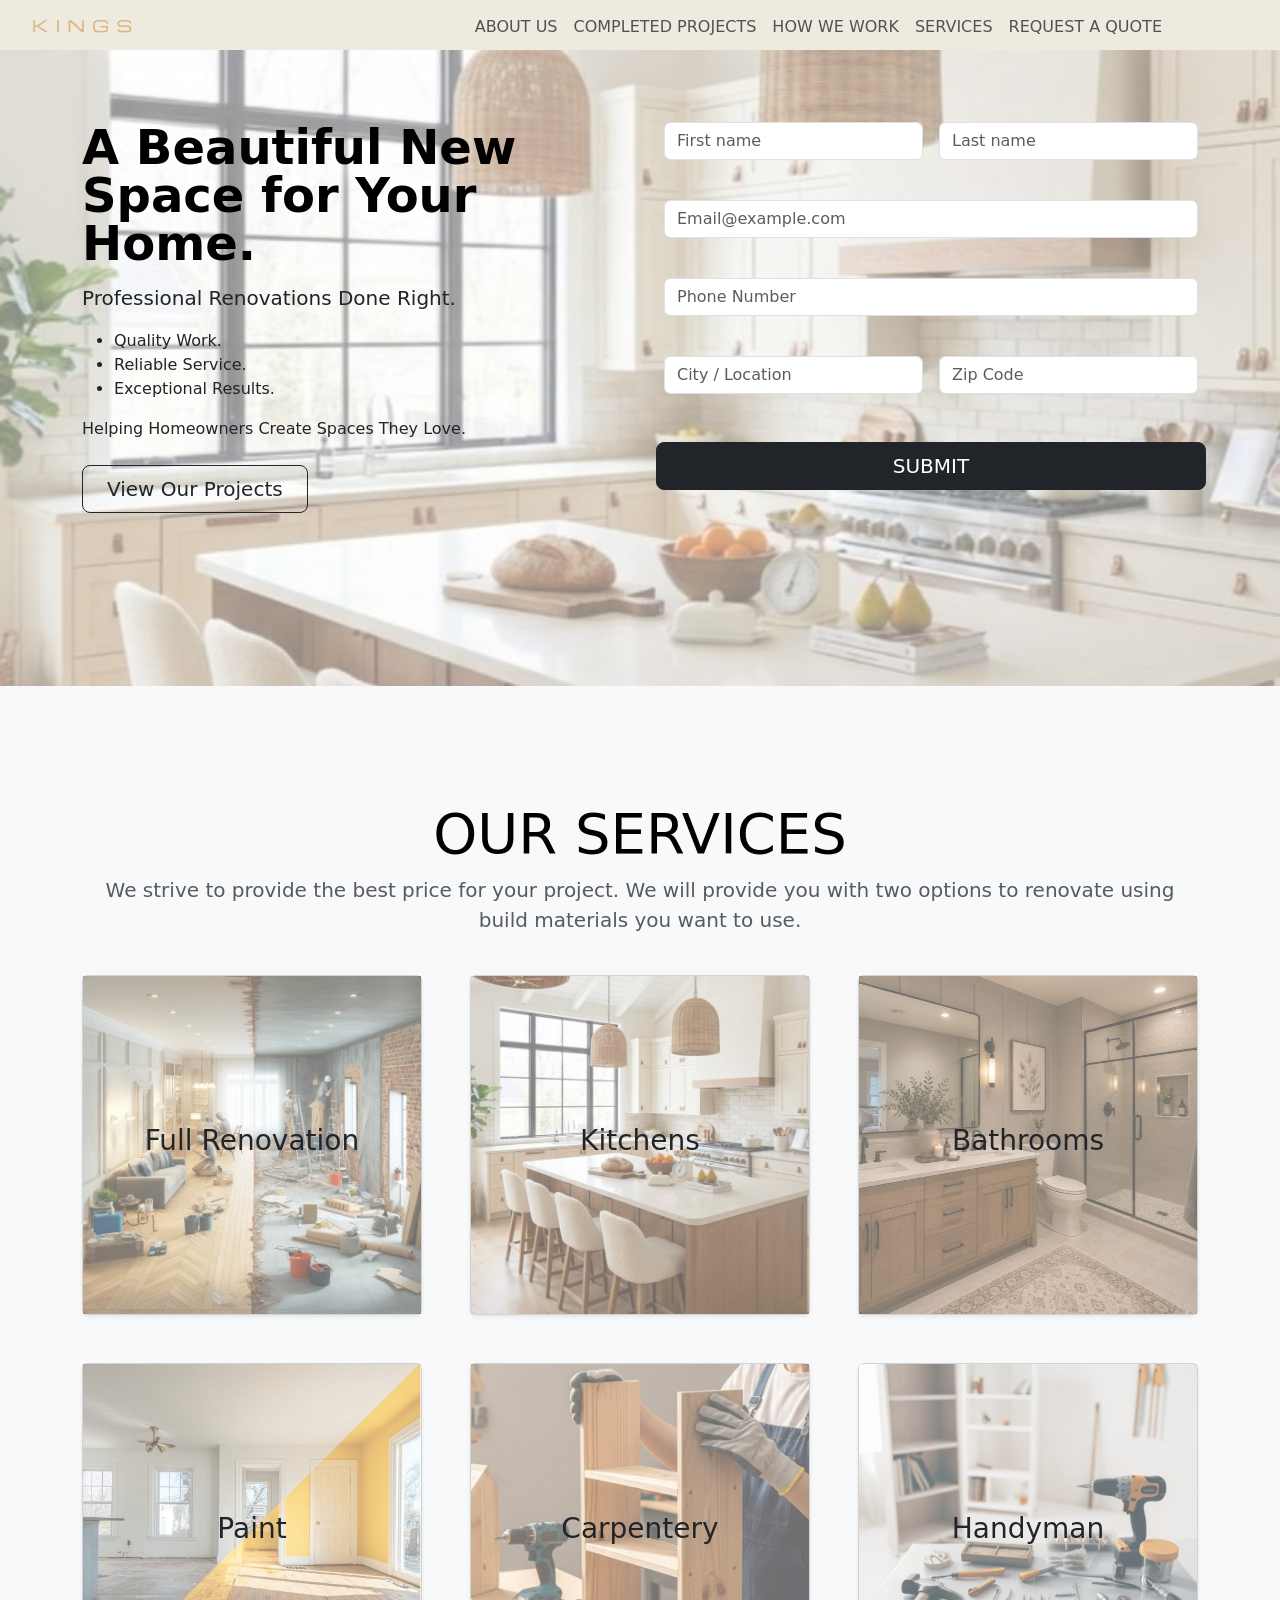
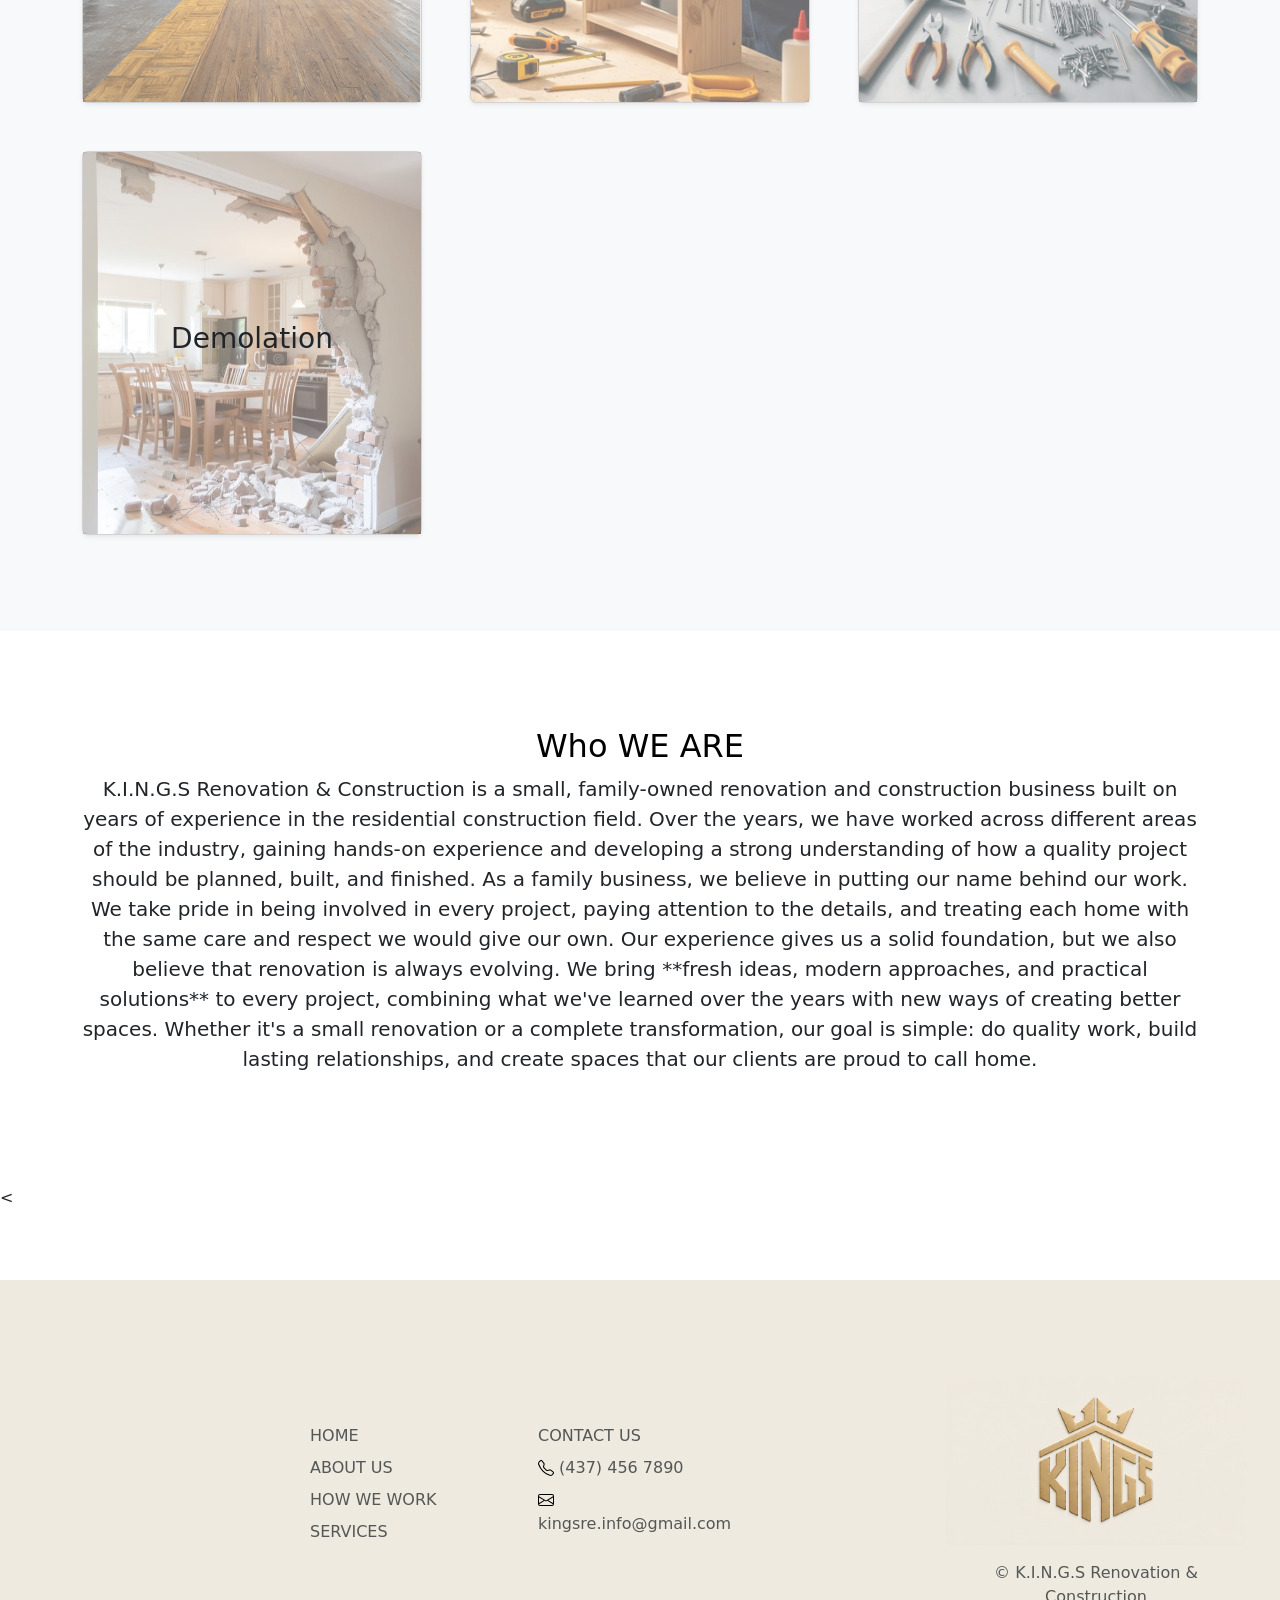
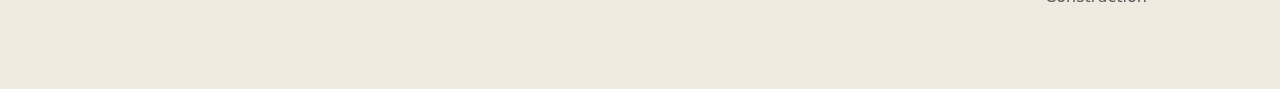
<file: index.html>
<!DOCTYPE html>
<html lang="en">

<head>
    <meta charset="UTF-8">
    <meta name="viewport" content="width=device-width, initial-scale=1.0">
    <title>K.I.N.G.S</title>

    <link href="https://cdn.jsdelivr.net/npm/bootstrap@5.3.8/dist/css/bootstrap.min.css" rel="stylesheet"
        integrity="sha384-sRIl4kxILFvY47J16cr9ZwB07vP4J8+LH7qKQnuqkuIAvNWLzeN8tE5YBujZqJLB" crossorigin="anonymous">
    <script src="https://cdn.jsdelivr.net/npm/bootstrap@5.3.8/dist/js/bootstrap.bundle.min.js"
        integrity="sha384-FKyoEForCGlyvwx9Hj09JcYn3nv7wiPVlz7YYwJrWVcXK/BmnVDxM+D2scQbITxI"
        crossorigin="anonymous"></script>

    <link rel="stylesheet" href="./stylesheet.css">
</head>

<body>

    <section id="title">
        <div class=" wallpeaper"></div>
        <nav class="navbar navbar-expand-lg fixed-top pt-0">
            <div class="container-fluid gold nav-height">
                <a class="navbar-brand" href="./index.html"><img src="./renovation INC/pics/mobile-pics-cut.png"
                        alt="kings logo" title="KINGS home page" height="20"></a>
                <button class="navbar-toggler" type="button" data-bs-toggle="collapse" data-bs-target="#navbarNav"
                    aria-controls="navbarNav" aria-expanded="false" aria-label="Toggle navigation">
                    <span class="navbar-toggler-icon"></span>
                </button>
                <div class="collapse navbar-collapse gold right mt-1" id="navbarNav">
                    <ul class="navbar-nav px-5">

                        <li class="nav-item">
                            <a class="nav-link" href="./AboutUs.html">ABOUT US</a>
                        </li>
                        <li class="nav-item">
                            <a class="nav-link" href="./CompletedPro.html">COMPLETED PROJECTS</a>
                        </li>
                        <li class="nav-item">
                            <a class="nav-link" href="./HowWeWork.html">HOW WE WORK</a>
                        </li>
                        <li class="nav-item">
                            <a class="nav-link" href="./Services.html">SERVICES</a>
                        </li>
                        <li class="nav-item">
                            <a class="nav-link" href="./RequestQuote.html">REQUEST A QUOTE</a>
                        </li>
                    </ul>
                </div>
            </div>
        </nav>
    </section>
    <!-- ********************************************************************************* -->
    <section id="hero">
        <div class="container mt-50 mb-100">
            <div class="row flex-lg-row-reverse align-items-center g-5 py-5 ">
                <form action="https://api.web3forms.com/submit" method="POST"
                    class="col-12 col-sm-8 col-lg-6  pb-5 text-center d-flex justify-content-center">
                    <input type="hidden" name="access_key" value="51754bb3-c63d-49ee-beb2-acd6690b7aa1">
                    <div class="row g-3">
                        <div class="col-sm-6"> <label for="firstName" class="form-label"></label><input type="text"
                                class="form-control" id="firstName" name="first_name" placeholder="First name" value=""
                                required="">
                            <div class="invalid-feedback">
                                Valid first name is required.
                            </div>
                        </div>
                        <div class="col-sm-6"> <label for="lastName" class="form-label"></label> <input type="text"
                                class="form-control" id="lastName" name="last_name" placeholder="Last name" value=""
                                required="">
                            <div class="invalid-feedback">
                                Valid last name is required.
                            </div>
                        </div>
                        <div class="col-12"> <label for="email" class="form-label"> <span
                                    class="text-body-secondary"></span></label> <input type="email" class="form-control"
                                id="email" name="email" placeholder="Email@example.com">
                            <div class="invalid-feedback">
                                Please enter a valid email address for shipping updates.
                            </div>
                        </div>
                        <div class="col-12"> <label for="username" class="form-label"></label>
                            <div class="input-group has-validation"><input type="tel" class="form-control"
                                    id="phone_number" name="phone_number" placeholder="Phone Number" required="">
                                <div class="invalid-feedback">
                                    Please enter a valid phone number
                                </div>
                            </div>
                        </div>
                        <div class="col-sm-6"> <label for="username" class="form-label"></label>
                            <div class="input-group has-validation"><input type="text" class="form-control"
                                    id="username" name="location" placeholder="City / Location " required="">
                            </div>
                        </div>



                        <div class="col-sm-6"> <label for="username" class="form-label"></label>
                            <div class="input-group has-validation"><input type="text" class="form-control"
                                    id="username" name="zip_code" placeholder="Zip Code " required="">
                            </div>
                        </div>
                        <button type="submit" class="btn btn-dark btn-lg px-4 me-md-2 mt-5">SUBMIT</button>
                    </div>
                </form>


                <div class="col-lg-6 text">
                    <h1 class="display-5 fw-bold text-body-emphasis lh-1 mb-3">A Beautiful New Space for Your Home.
                    </h1>
                    <p class="lead">Professional Renovations Done Right.
                    <ul>
                        <li>Quality Work.</li>
                        <li>Reliable Service.</li>
                        <li>Exceptional Results.</li>
                    </ul>

                    Helping Homeowners Create Spaces They Love.</p>
                    <div class="d-grid gap-2 d-md-flex justify-content-md-start"> <!--<button type="button"
                            class="btn btn-primary btn-lg px-4 me-md-2 mt-2">View Our Projects</button>--> <a
                            href="./CompletedPro.html"><button type="button"
                                class="btn btn-outline-dark btn-lg px-4 mt-2">View Our Projects</button></a>
                    </div>
                </div>
            </div>
        </div>
    </section>

    <!-- ************************************************************************* -->
    <section id="services">
        <div class="album py-5 bg-body-tertiary ">
            <div class="container mt-50 mb-5">
                <div class="pricing-header p-3 pb-md-4 mx-auto text-center">
                    <h2 class="display-4 fw-normal text-body-emphasis">OUR SERVICES</h2>
                    <p class="fs-5 text-body-secondary">We strive to provide the best price for your project.
                        We will provide you with two options to renovate using build materials you want to use.</p>
                </div>
                <div class="row row-cols-1 row-cols-sm-2 row-cols-md-3 g-5 ">
                    <div class="col">
                        <a href="./CompletedPro.html">
                            <div class="card shadow-sm ">
                                <img class="brightness" src="./renovation INC/pics/full renovation.jpg" alt="">
                                <div class="flex-row">
                                    <h3>Full Renovation</h3>
                                </div>
                            </div>
                        </a>
                    </div>

                    <a href="./CompletedPro.html#kitchenn">
                        <div class="col">
                            <div class="card shadow-sm">
                                <img class="brightness" src="./renovation INC/pics/kitchens1.jpg" alt="">
                                <div class="flex-row">
                                    <h3>Kitchens</h3>
                                </div>
                            </div>
                        </div>
                    </a>

                    <a href="./CompletedPro.html#bathroom">
                        <div class="col">
                            <div class="card shadow-sm">
                                <img class="brightness" src="./renovation INC/pics/bathrooms1.jpg" alt="">
                                <div class="flex-row">
                                    <h3>Bathrooms</h3>
                                </div>
                            </div>
                        </div>
                    </a>

                    <a href="./CompletedPro.html#paint">
                        <div class="col">
                            <div class="card shadow-sm">
                                <img class="brightness" src="./renovation INC/pics/paint.jpg" alt="">
                                <div class="flex-row">
                                    <h3>Paint</h3>
                                </div>
                            </div>
                        </div>
                    </a>
                    <a href="./CompletedPro.html#carpenter">
                        <div class="col">
                            <div class="card shadow-sm">
                                <img class="brightness " src="./renovation INC/pics/carpentry and woodworking1.jpg"
                                    alt="">
                                <div class="flex-row">
                                    <h3>Carpentery</h3>
                                </div>
                            </div>
                        </div>
                    </a>

                    <a href="./CompletedPro.html">
                        <div class="col">
                            <div class="card shadow-sm ">
                                <img class="brightness " src="./renovation INC/pics/handyman1.jpg" alt="">
                                <div class="flex-row">
                                    <h3>Handyman</h3>
                                </div>
                            </div>
                        </div>
                    </a>

                    <a href="./CompletedPro.html">
                        <div class="col">
                            <div class="card shadow-sm">
                                <img class="brightness" src="./renovation INC/pics/demolation1.jpg" alt="">
                                <div class="flex-row">
                                    <h3>Demolation</h3>
                                </div>
                            </div>
                        </div>
                    </a>
                </div>
            </div>
        </div>
    </section>
    <!-- ************************************************************ -->
    <!-- <hr width="80%" class="mx-auto"> -->
    <section id="who-are-we">
        <div class="p-5 text-center ">
            <div class="container py-5">
                <h2 class="text-body-emphasis">Who WE ARE</h2>
                <p class="col-lg-12 mx-auto lead">
                    K.I.N.G.S Renovation & Construction is a small, family-owned renovation and construction business
                    built on years of experience in the residential construction field. Over the years, we have worked
                    across different areas of the industry, gaining hands-on experience and developing a strong
                    understanding of how a quality project should be planned, built, and finished.

                    As a family business, we believe in putting our name behind our work. We take pride in being
                    involved in every project, paying attention to the details, and treating each home with the same
                    care and respect we would give our own.

                    Our experience gives us a solid foundation, but we also believe that renovation is always evolving.
                    We bring **fresh ideas, modern approaches, and practical solutions** to every project, combining
                    what we've learned over the years with new ways of creating better spaces.
                    Whether it's a small renovation or a complete transformation, our goal is simple:
                    do quality work, build lasting relationships, and create spaces that our clients are proud to call
                    home.
                </p>
            </div>
        </div>
    </section>

    <!-- ********************************************************* -->
    <<section id="footer" class="gold mb-0 pb-5">
        <div class="white-blank" style="background-color: white; width: 100%; height: 70px;"></div>

        <div class="container flex-lg-row-reverse">
            <footer class="row row-cols-1 row-cols-sm-1 row-cols-md-5 pt-5 mt-5 ">

                <div class="col col-1 mt-5"></div>


                <div class="col col-12 mt-5 d-flex justify-content-lg-start justify-content-center">
                    <!-- <h5>INTODUCTION</h5> -->
                    <ul class="nav flex-column">
                        <li class="nav-item mb-2"><a href="./index.html"
                                class="nav-link p-0 text-body-secondary">HOME</a></li>
                        <li class="nav-item mb-2"><a href="./AboutUs.html"
                                class="nav-link p-0 text-body-secondary">ABOUT US</a></li>
                        <li class="nav-item mb-2"><a href="./HowWeWork.html"
                                class="nav-link p-0 text-body-secondary">HOW WE WORK</a></li>
                        <li class="nav-item mb-2"><a href="./Services.html"
                                class="nav-link p-0 text-body-secondary">SERVICES</a></li>
                    </ul>
                </div>

                <div class="col col-12 mt-5 d-flex justify-content-lg-start justify-content-center">
                    <!-- <h5>CoNTACT US</h5> -->
                    <ul class="nav flex-column">
                        <li class="nav-item mb-2"><a href="./RequestQuote.html"
                                class="nav-link p-0 text-body-secondary">CONTACT US</a></li>
                        <li class="nav-item mb-2"><a href="tel:0000" class="nav-link p-0 text-body-secondary"><img
                                    src="./renovation INC/pics/telephone.svg"> (437) 456 7890 </a></li>
                        <li class="nav-item mb-2"><a
                                href="mailto:kingsre.info@gmail.com?subject=Renovation%20Inquiry&body=hello, i would like a new quote"
                                class="nav-link p-0 text-body-secondary"><img src="./renovation INC/pics/envelope.svg"
                                    alt=""> kingsre.info@gmail.com</a></li>
                    </ul>
                </div>

                <div class="col col-4 mt-5"></div>


                <div class="col mb-3 text-center"> <a href="./index.html"
                        class="d-flex align-items-center justify-content-center mb-3 link-body-emphasis text-decoration-none"
                        aria-label="Bootstrap"><img src="./renovation INC/pics/final logo.jpeg" alt="kings logo"
                            title="KINGS home page" width="300"></a>
                    <p class="text-body-secondary text-center ml-5">© K.I.N.G.S Renovation & Construction</p>
                </div>





                <!-- <div class="col mt-5">
                    <h5>Section</h5>
                    <ul class="nav flex-column">
                        <li class="nav-item mb-2"><a href="#" class="nav-link p-0 text-body-secondary">Home</a></li>
                        <li class="nav-item mb-2"><a href="#" class="nav-link p-0 text-body-secondary">Features</a></li>
                        <li class="nav-item mb-2"><a href="#" class="nav-link p-0 text-body-secondary">Pricing</a></li>
                        <li class="nav-item mb-2"><a href="#" class="nav-link p-0 text-body-secondary">FAQs</a></li>
                        <li class="nav-item mb-2"><a href="#" class="nav-link p-0 text-body-secondary">About</a></li>
                    </ul>
                </div> -->
                <!-- <div class="col mt-5">
                    <h5>Section</h5>
                    <ul class="nav flex-column">
                        <li class="nav-item mb-2"><a href="#" class="nav-link p-0 text-body-secondary">Home</a></li>
                        <li class="nav-item mb-2"><a href="#" class="nav-link p-0 text-body-secondary">Features</a></li>
                        <li class="nav-item mb-2"><a href="#" class="nav-link p-0 text-body-secondary">Pricing</a></li>
                        <li class="nav-item mb-2"><a href="#" class="nav-link p-0 text-body-secondary">FAQs</a></li>
                        <li class="nav-item mb-2"><a href="#" class="nav-link p-0 text-body-secondary">About</a></li>
                    </ul>
                </div> -->
        </div>
        </footer>
        </section>
</body>

</html>
</file>
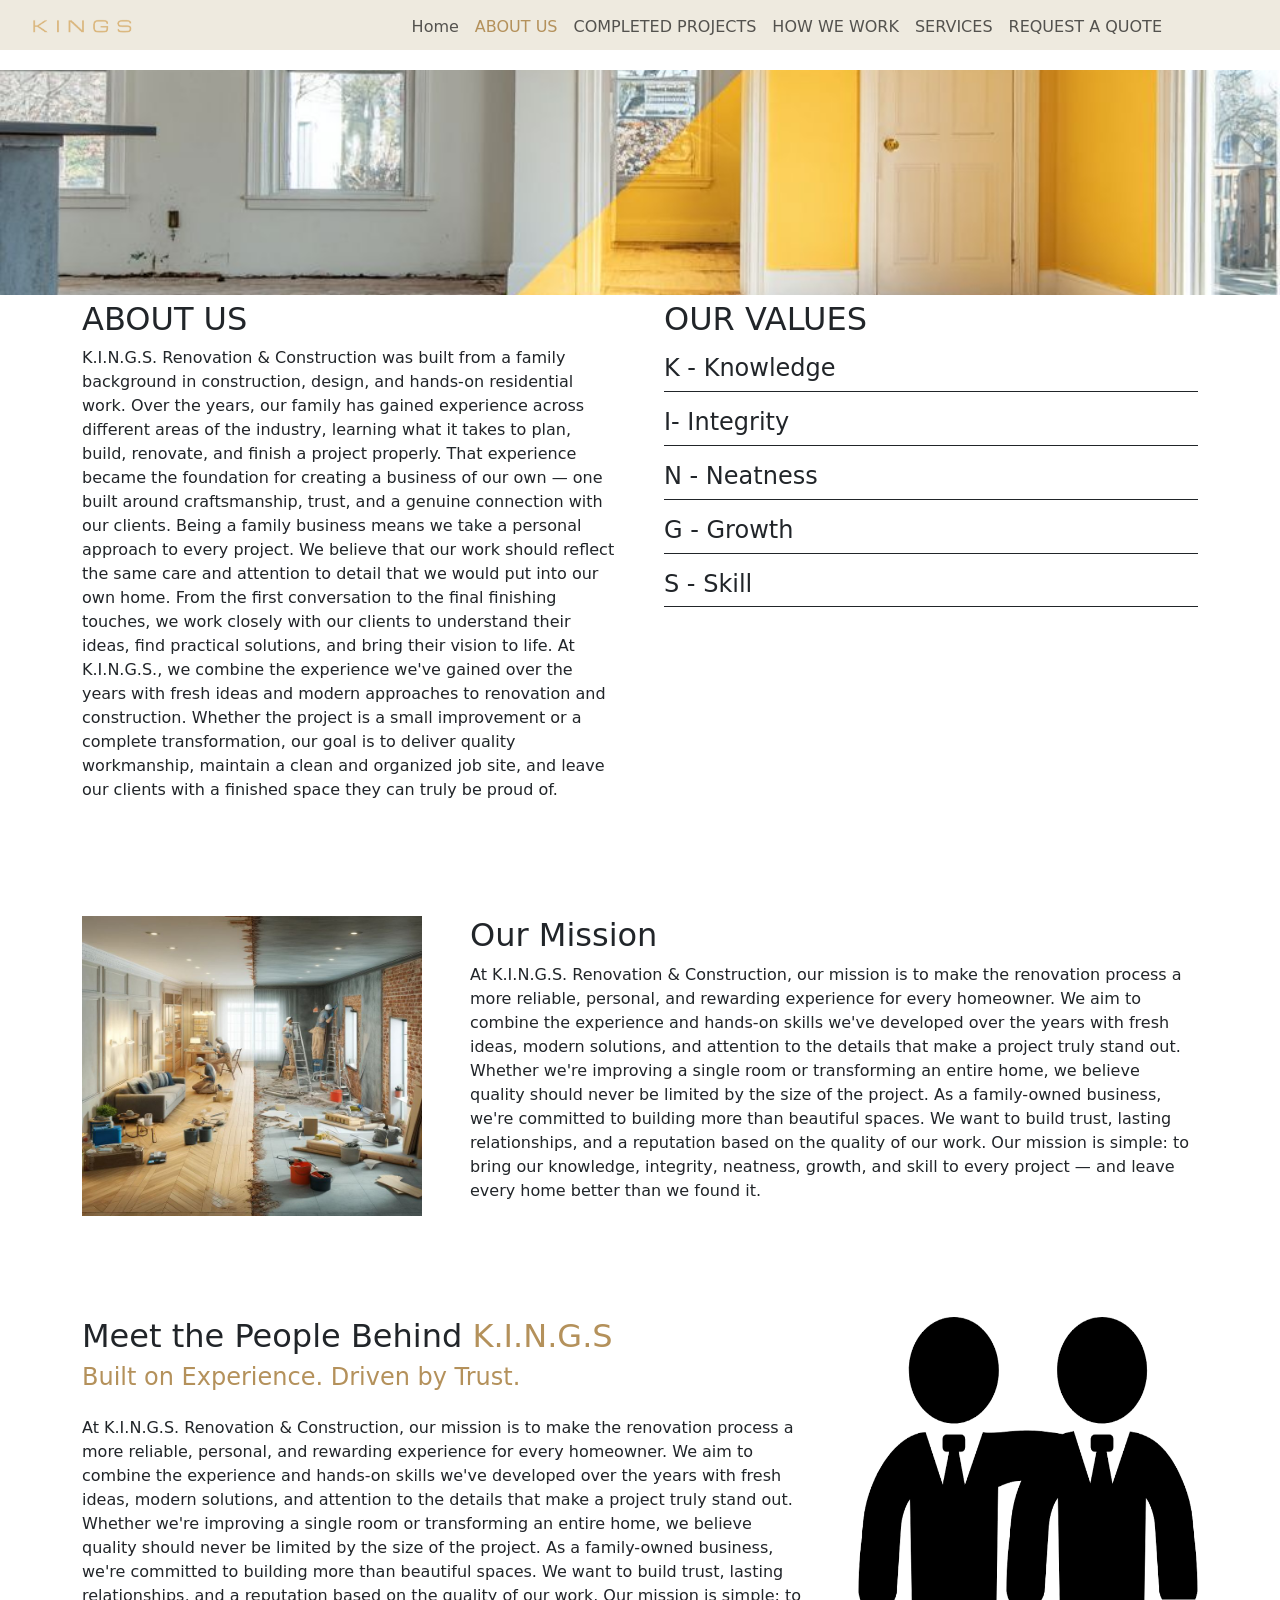
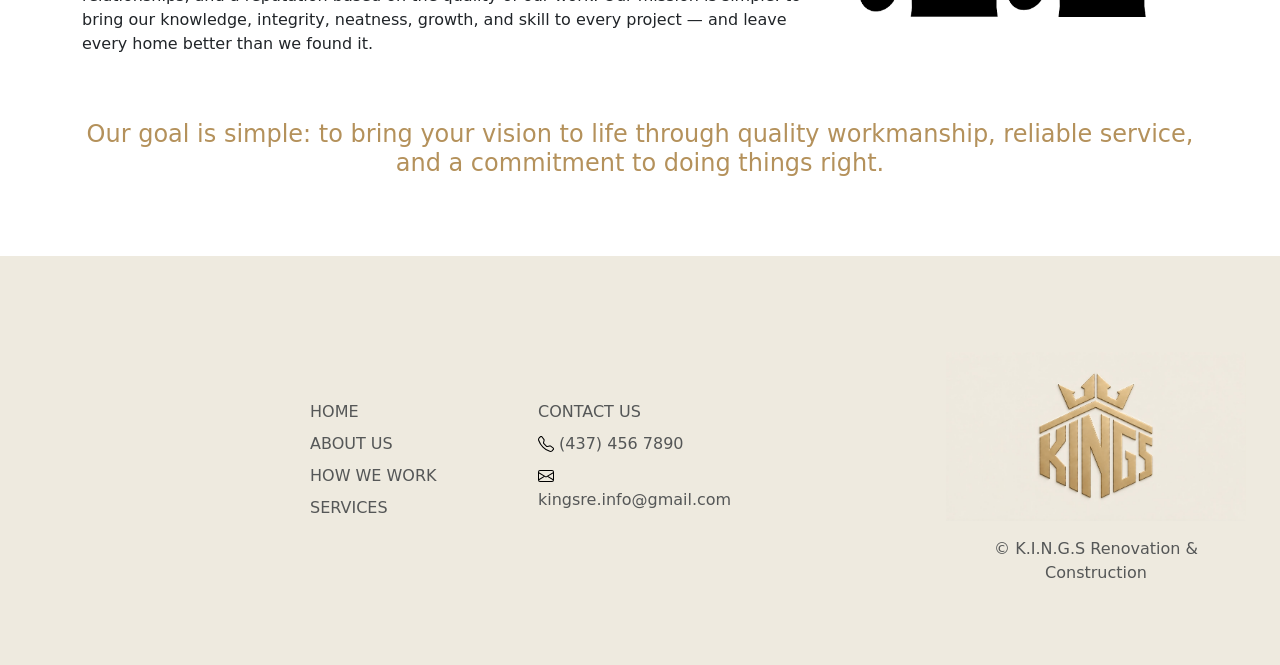
<file: AboutUs.html>
<!DOCTYPE html>
<html lang="en">

<head>
    <meta charset="UTF-8">
    <meta name="viewport" content="width=device-width, initial-scale=1.0">
    <title>About Us</title>

    <link href="https://cdn.jsdelivr.net/npm/bootstrap@5.3.8/dist/css/bootstrap.min.css" rel="stylesheet"
        integrity="sha384-sRIl4kxILFvY47J16cr9ZwB07vP4J8+LH7qKQnuqkuIAvNWLzeN8tE5YBujZqJLB" crossorigin="anonymous">
    <script src="https://cdn.jsdelivr.net/npm/bootstrap@5.3.8/dist/js/bootstrap.bundle.min.js"
        integrity="sha384-FKyoEForCGlyvwx9Hj09JcYn3nv7wiPVlz7YYwJrWVcXK/BmnVDxM+D2scQbITxI"
        crossorigin="anonymous"></script>

    <link rel="stylesheet" href="./stylesheet.css">

</head>

<body>

    <section id="title">
        <div class=" wallpeaper-two"></div>
        <nav class="navbar navbar-expand-lg fixed-top pt-0">
            <div class="container-fluid gold nav-height">
                <a class="navbar-brand" href="./index.html"><img src="./renovation INC/pics/mobile-pics-cut.png"
                        alt="kings logo" title="KINGS home page" height="20"></a>
                <button class="navbar-toggler" type="button" data-bs-toggle="collapse" data-bs-target="#navbarNav"
                    aria-controls="navbarNav" aria-expanded="false" aria-label="Toggle navigation">
                    <span class="navbar-toggler-icon"></span>
                </button>
                <div class="collapse navbar-collapse gold right mt-1" id="navbarNav">
                    <ul class="navbar-nav px-5">
                        <li class="nav-item">
                            <a class="nav-link" href="./index.html">Home</a>
                        </li>
                        <li class="nav-item">
                            <a class="nav-link browsing-page" aria-current="page" href="./AboutUs.html">ABOUT US</a>
                        </li>
                        <li class="nav-item">
                            <a class="nav-link" href="./CompletedPro.html">COMPLETED PROJECTS</a>
                        </li>
                        <li class="nav-item">
                            <a class="nav-link" href="./HowWeWork.html">HOW WE WORK</a>
                        </li>
                        <li class="nav-item">
                            <a class="nav-link" href="./Services.html">SERVICES</a>
                        </li>
                        <li class="nav-item">
                            <a class="nav-link" href="./RequestQuote.html">REQUEST A QUOTE</a>
                        </li>
                    </ul>
                </div>
            </div>
        </nav>
    </section>
    <!-- ************************************************************** -->

    <div class="container mt-300 ">

        <div class="row g-5">

            <div class="col-md-6">
                <h2>ABOUT US</h2>
                <p>K.I.N.G.S. Renovation & Construction was built from a family background in construction, design, and
                    hands-on residential work. Over the years, our family has gained experience across different areas
                    of the industry, learning what it takes to plan, build, renovate, and finish a project properly.
                    That experience became the foundation for creating a business of our own — one built around
                    craftsmanship, trust, and a genuine connection with our clients.

                    Being a family business means we take a personal approach to every project. We believe that our work
                    should reflect the same care and attention to detail that we would put into our own home. From the
                    first conversation to the final finishing touches, we work closely with our clients to understand
                    their ideas, find practical solutions, and bring their vision to life.

                    At K.I.N.G.S., we combine the experience we've gained over the years with fresh ideas and modern
                    approaches to renovation and construction. Whether the project is a small improvement or a complete
                    transformation, our goal is to deliver quality workmanship, maintain a clean and organized job site,
                    and leave our clients with a finished space they can truly be proud of.

                </p>
            </div>

            <div class="col-md-6">
                <h2>OUR VALUES</h2>

                <details>
                    <summary class="border-bottom border-1 border-dark mt-3">
                        <h4>K - Knowledge</h4>
                    </summary>
                    <p class="mt-3">Knowledge is the foundation of every successful renovation. Our experience in
                        construction,
                        renovation, materials, and residential projects allows us to understand the challenges behind
                        each
                        project and find practical solutions that work.</p>
                </details>

                <details>
                    <summary class="border-bottom border-1 border-dark mt-3">
                        <h4>I- Integrity</h4>
                    </summary>
                    <p class="mt-3">At K.I.N.G.S., we believe every great project begins with trust. We treat every home
                        as if it
                        were our own, value every client's confidence in us, and stand by our word from start to finish.
                        For us, integrity means doing the right thing, being honest, and making sure every client feels
                        respected and cared for.</p>
                </details>

                <details>
                    <summary class="border-bottom border-1 border-dark mt-3">
                        <h4>N - Neatness</h4>
                    </summary>
                    <p class="mt-3">A quality renovation is about more than the finished result. We take pride in
                        keeping our work
                        organized, protecting the surrounding areas of your home, and maintaining a clean and respectful
                        job site throughout the project.</p>
                </details>

                <details>
                    <summary class="border-bottom border-1 border-dark mt-3">
                        <h4>G - Growth</h4>
                    </summary>
                    <p class="mt-3">Construction is always changing, and we believe we should change with it. We
                        continue learning,
                        improving our methods, exploring new materials and ideas, and looking for better ways to bring
                        value to every project.</p>
                </details>

                <details>
                    <summary class="border-bottom border-1 border-dark mt-3">
                        <h4>S - Skill</h4>
                    </summary>
                    <p class="mt-3">Experience means little without the ability to put it into practice. Our hands-on
                        skills allow us
                        to turn plans and ideas into real spaces through careful workmanship, attention to detail, and
                        pride in what we build.</p>
                </details>
            </div>
        </div>

        <div class="row mt-50 g-5">

            <img src="./renovation INC/pics/full renovation.jpg" class="col-md-4" height="300">


            <div class="col-md-8">
                <h2>Our Mission</h2>
                <p>At K.I.N.G.S. Renovation & Construction, our mission is to make the renovation process a more
                    reliable, personal, and rewarding experience for every homeowner.

                    We aim to combine the experience and hands-on skills we've developed over the years with fresh
                    ideas, modern solutions, and attention to the details that make a project truly stand out. Whether
                    we're improving a single room or transforming an entire home, we believe quality should never be
                    limited by the size of the project.

                    As a family-owned business, we're committed to building more than beautiful spaces. We want to build
                    trust, lasting relationships, and a reputation based on the quality of our work.

                    Our mission is simple: to bring our knowledge, integrity, neatness, growth, and skill to every
                    project — and leave every home better than we found it.</p>
            </div>

        </div>

        <div class="row mt-50 g-5">



            <div class="col-md-8">
                <h2>Meet the People Behind<span class="tgold"> K.I.N.G.S </span> </h2>
                <h4 class="tgold mt-2"> Built on Experience. Driven by Trust.</h4>
                <p class="mt-4">At K.I.N.G.S. Renovation & Construction, our mission is to make the renovation process a
                    more
                    reliable, personal, and rewarding experience for every homeowner.

                    We aim to combine the experience and hands-on skills we've developed over the years with fresh
                    ideas, modern solutions, and attention to the details that make a project truly stand out. Whether
                    we're improving a single room or transforming an entire home, we believe quality should never be
                    limited by the size of the project.

                    As a family-owned business, we're committed to building more than beautiful spaces. We want to build
                    trust, lasting relationships, and a reputation based on the quality of our work.

                    Our mission is simple: to bring our knowledge, integrity, neatness, growth, and skill to every
                    project — and leave every home better than we found it.</p>
            </div>

            <img src="./renovation INC/pics/partners.png" class="col-md-4" height="300">

        </div>

        <div class="row py-auto text-center">
            <h4 class=" col-md-12 mt-5 tgold">
                Our goal is simple: to bring your vision to life through quality workmanship, reliable service, and
                a commitment to doing things right.
            </h4>

        </div>

    </div>

    <!-- **************************************************************** -->
    <section id="footer" class="gold mb-0 pb-5">
        <div class="white-blank" style="background-color: white; width: 100%; height: 70px;"></div>

        <div class="container flex-lg-row-reverse">
            <footer class="row row-cols-1 row-cols-sm-1 row-cols-md-5 pt-5 mt-5 ">

                <div class="col col-1 mt-5"></div>


                <div class="col col-12 mt-5 d-flex justify-content-lg-start justify-content-center">
                    <!-- <h5>INTODUCTION</h5> -->
                    <ul class="nav flex-column">
                        <li class="nav-item mb-2"><a href="./index.html"
                                class="nav-link p-0 text-body-secondary">HOME</a></li>
                        <li class="nav-item mb-2"><a href="./AboutUs.html"
                                class="nav-link p-0 text-body-secondary">ABOUT US</a></li>
                        <li class="nav-item mb-2"><a href="./HowWeWork.html"
                                class="nav-link p-0 text-body-secondary">HOW WE WORK</a></li>
                        <li class="nav-item mb-2"><a href="./Services.html"
                                class="nav-link p-0 text-body-secondary">SERVICES</a></li>
                    </ul>
                </div>

                <div class="col col-12 mt-5 d-flex justify-content-lg-start justify-content-center">
                    <!-- <h5>CoNTACT US</h5> -->
                    <ul class="nav flex-column">
                        <li class="nav-item mb-2"><a href="./RequestQuote.html"
                                class="nav-link p-0 text-body-secondary">CONTACT US</a></li>
                        <li class="nav-item mb-2"><a href="tel:0000" class="nav-link p-0 text-body-secondary"><img
                                    src="./renovation INC/pics/telephone.svg"> (437) 456 7890 </a></li>
                        <li class="nav-item mb-2"><a
                                href="mailto:kingsre.info@gmail.com?subject=Renovation%20Inquiry&body=hello, i would like a new quote"
                                class="nav-link p-0 text-body-secondary"><img src="./renovation INC/pics/envelope.svg"
                                    alt=""> kingsre.info@gmail.com</a></li>
                    </ul>
                </div>

                <div class="col col-4 mt-5"></div>


                <div class="col mb-3 text-center"> <a href="./index.html"
                        class="d-flex align-items-center justify-content-center mb-3 link-body-emphasis text-decoration-none"
                        aria-label="Bootstrap"><img src="./renovation INC/pics/final logo.jpeg" alt="kings logo"
                            title="KINGS home page" width="300"></a>
                    <p class="text-body-secondary text-center ml-5">© K.I.N.G.S Renovation & Construction</p>
                </div>





                <!-- <div class="col mt-5">
                    <h5>Section</h5>
                    <ul class="nav flex-column">
                        <li class="nav-item mb-2"><a href="#" class="nav-link p-0 text-body-secondary">Home</a></li>
                        <li class="nav-item mb-2"><a href="#" class="nav-link p-0 text-body-secondary">Features</a></li>
                        <li class="nav-item mb-2"><a href="#" class="nav-link p-0 text-body-secondary">Pricing</a></li>
                        <li class="nav-item mb-2"><a href="#" class="nav-link p-0 text-body-secondary">FAQs</a></li>
                        <li class="nav-item mb-2"><a href="#" class="nav-link p-0 text-body-secondary">About</a></li>
                    </ul>
                </div> -->
                <!-- <div class="col mt-5">
                    <h5>Section</h5>
                    <ul class="nav flex-column">
                        <li class="nav-item mb-2"><a href="#" class="nav-link p-0 text-body-secondary">Home</a></li>
                        <li class="nav-item mb-2"><a href="#" class="nav-link p-0 text-body-secondary">Features</a></li>
                        <li class="nav-item mb-2"><a href="#" class="nav-link p-0 text-body-secondary">Pricing</a></li>
                        <li class="nav-item mb-2"><a href="#" class="nav-link p-0 text-body-secondary">FAQs</a></li>
                        <li class="nav-item mb-2"><a href="#" class="nav-link p-0 text-body-secondary">About</a></li>
                    </ul>
                </div> -->
        </div>
        </footer>
    </section>

</body>

</html>
</file>
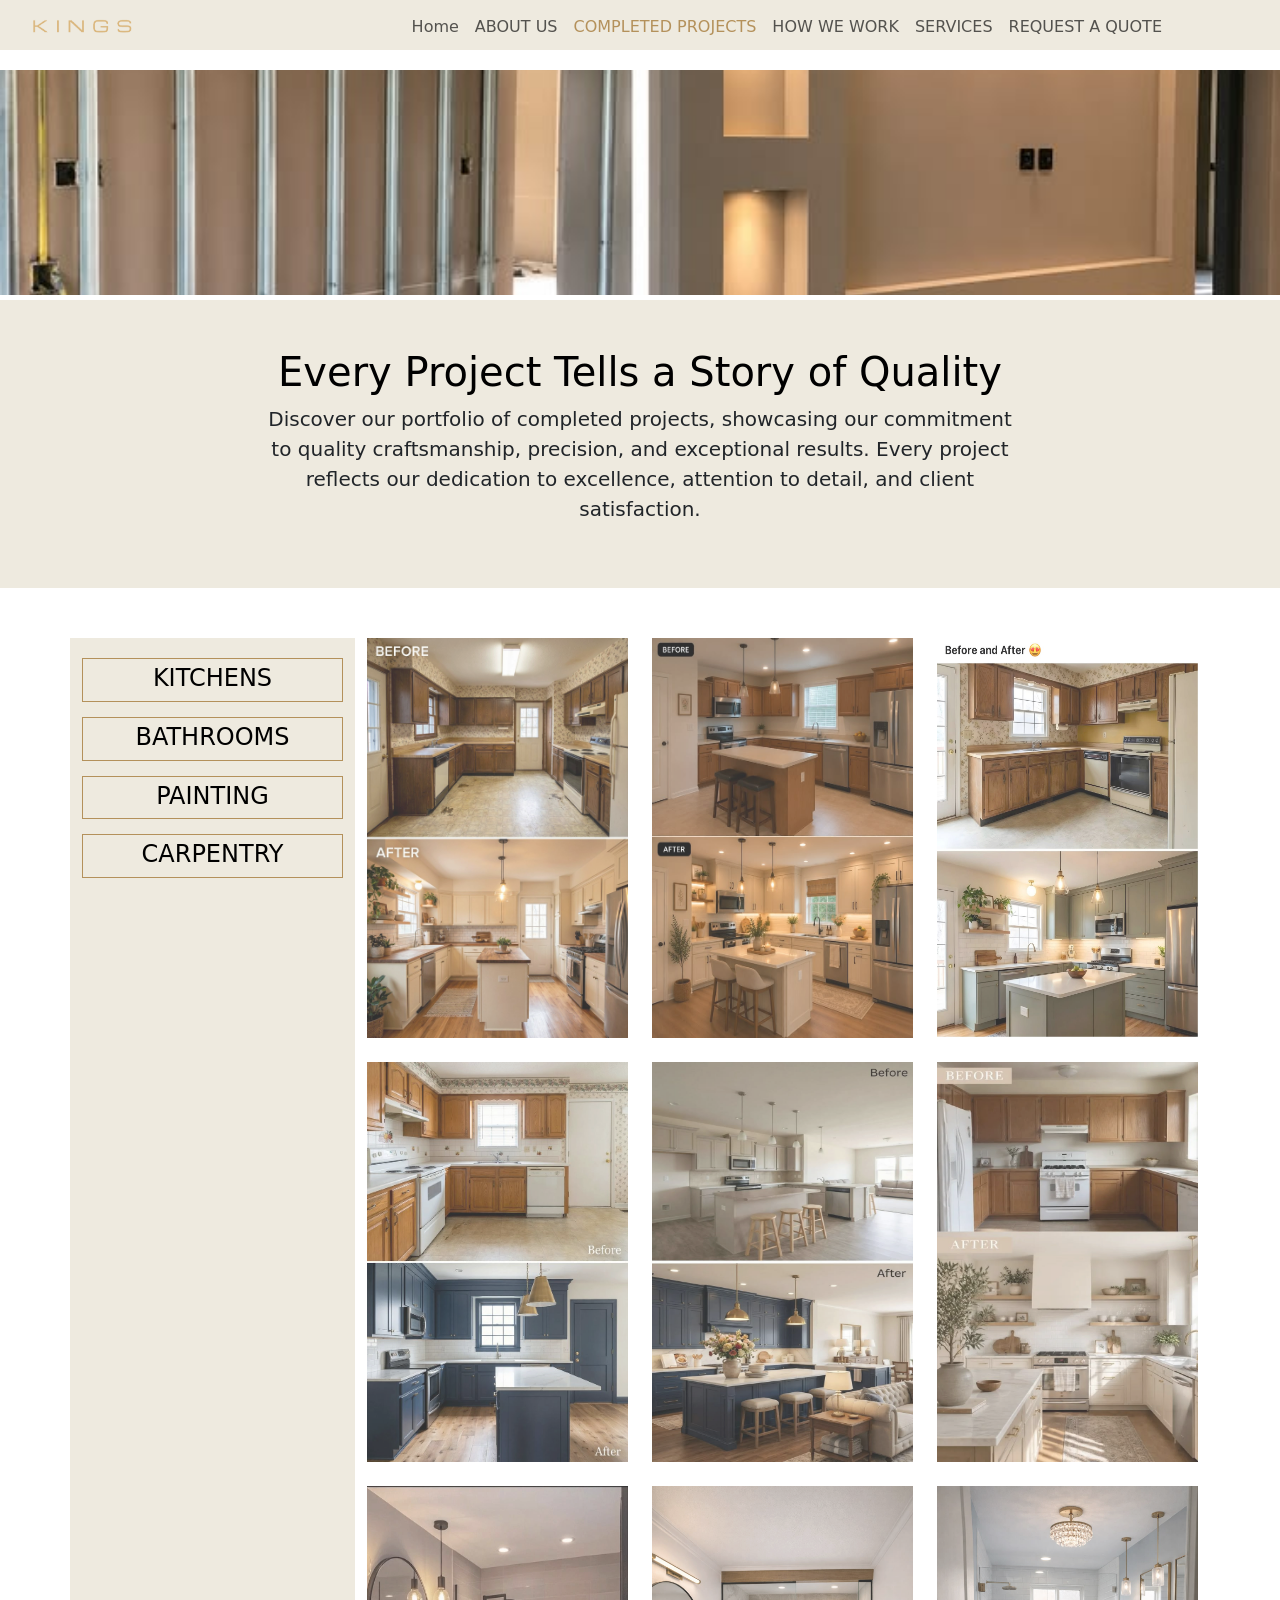
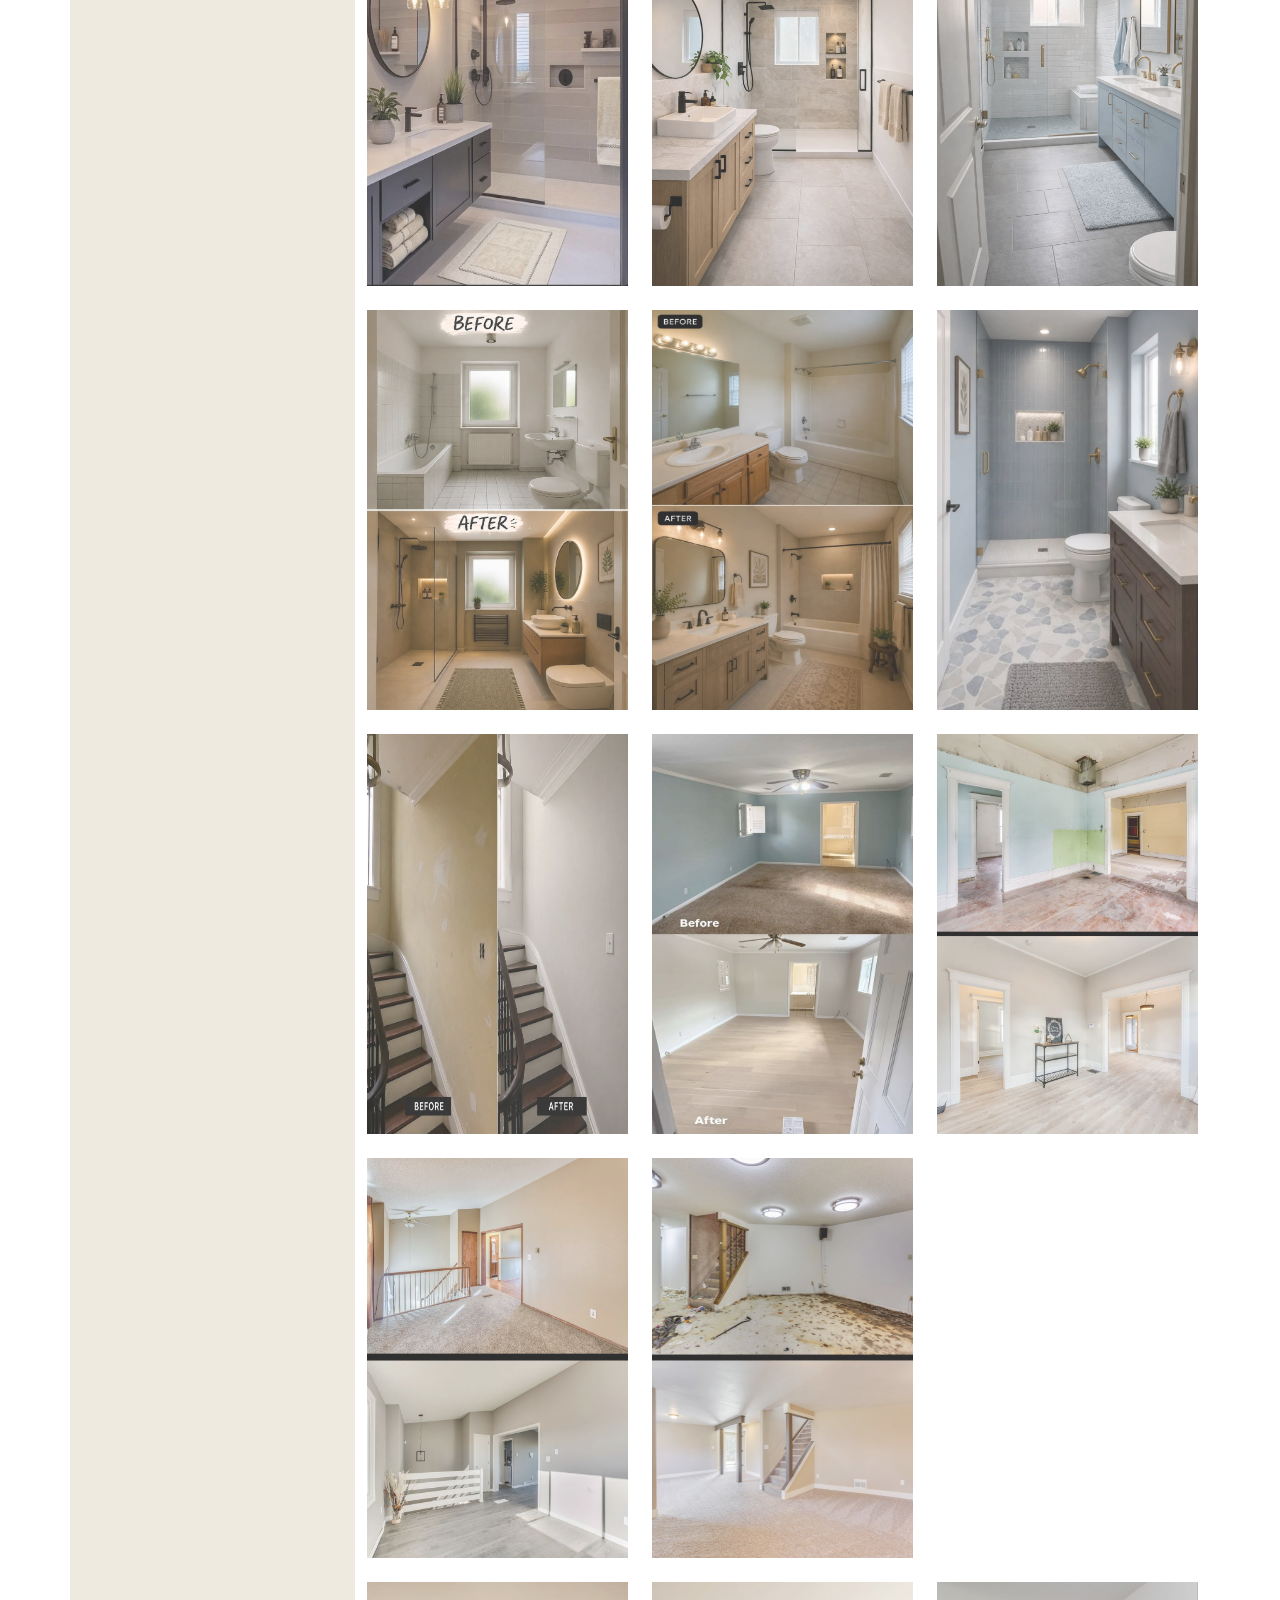
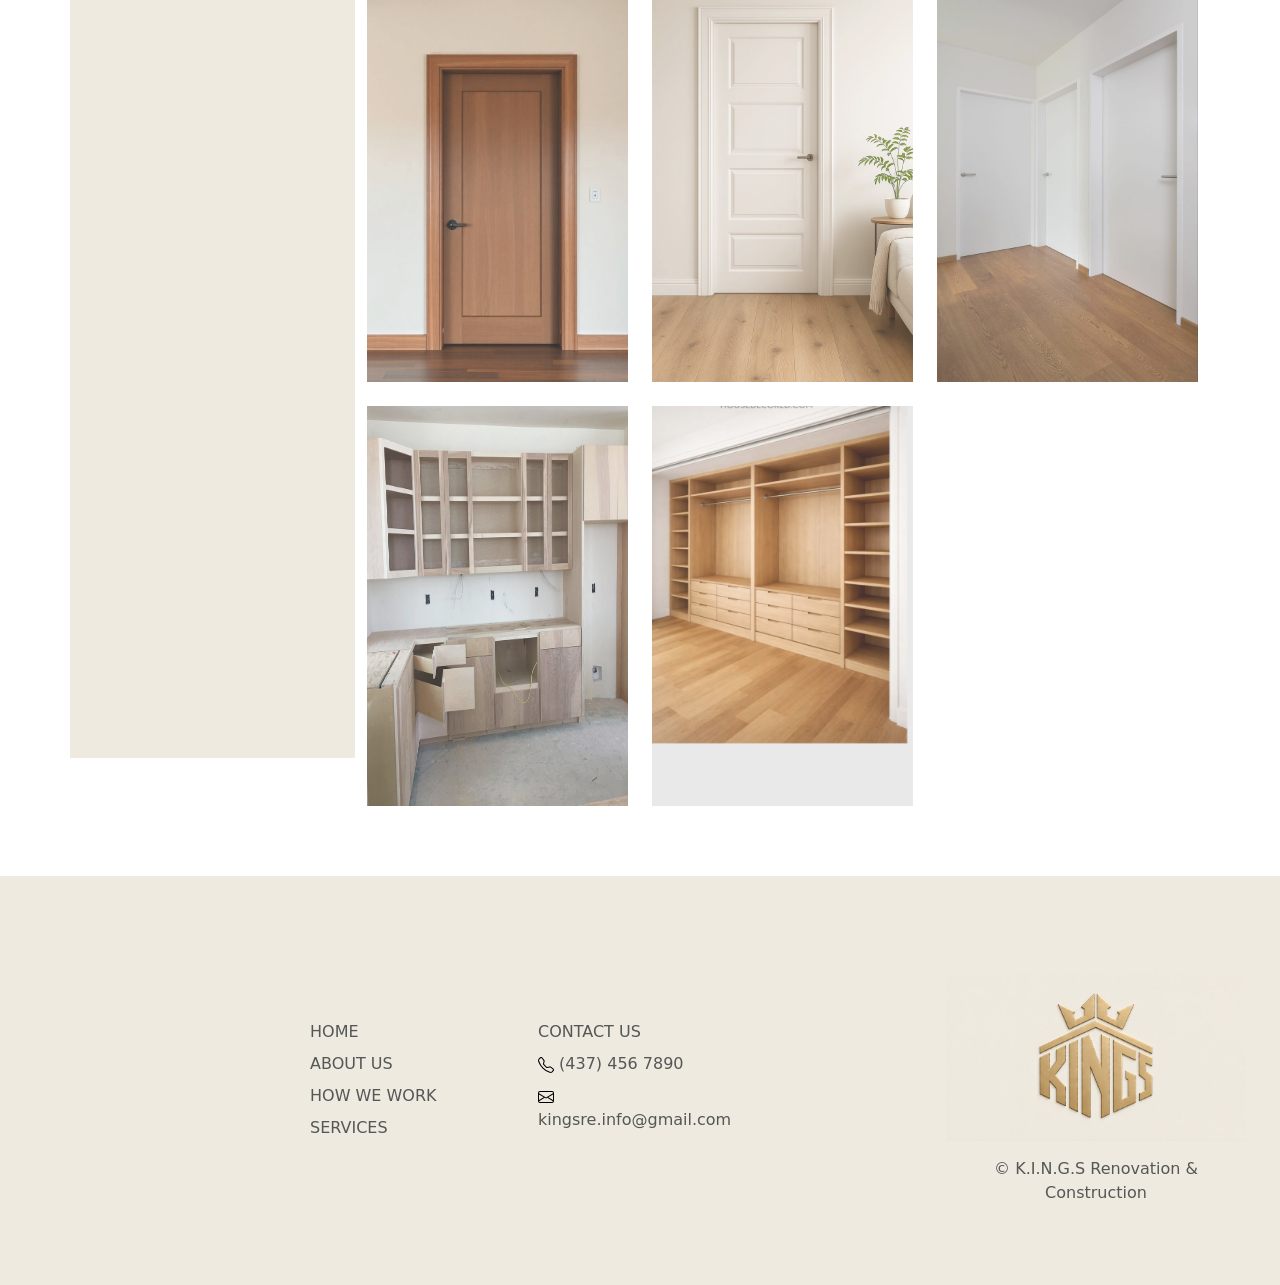
<file: CompletedPro.html>
<!DOCTYPE html>
<html lang="en">

<head>
    <meta charset="UTF-8">
    <meta name="viewport" content="width=device-width, initial-scale=1.0">
    <title>Completed Projects</title>

    <link href="https://cdn.jsdelivr.net/npm/bootstrap@5.3.8/dist/css/bootstrap.min.css" rel="stylesheet"
        integrity="sha384-sRIl4kxILFvY47J16cr9ZwB07vP4J8+LH7qKQnuqkuIAvNWLzeN8tE5YBujZqJLB" crossorigin="anonymous">
    <script src="https://cdn.jsdelivr.net/npm/bootstrap@5.3.8/dist/js/bootstrap.bundle.min.js"
        integrity="sha384-FKyoEForCGlyvwx9Hj09JcYn3nv7wiPVlz7YYwJrWVcXK/BmnVDxM+D2scQbITxI"
        crossorigin="anonymous"></script>
    <link rel="stylesheet" href="./stylesheet.css">
</head>

<body>


    <section id="title">
        <div class=" wallpeaper-three"></div>
        <nav class="navbar navbar-expand-lg fixed-top pt-0">
            <div class="container-fluid gold nav-height">
                <a class="navbar-brand" href="./index.html"><img src="./renovation INC/pics/mobile-pics-cut.png"
                        alt="kings logo" title="KINGS home page" height="20"></a>
                <button class="navbar-toggler" type="button" data-bs-toggle="collapse" data-bs-target="#navbarNav"
                    aria-controls="navbarNav" aria-expanded="false" aria-label="Toggle navigation">
                    <span class="navbar-toggler-icon"></span>
                </button>
                <div class="collapse navbar-collapse gold right mt-1" id="navbarNav">
                    <ul class="navbar-nav px-5">
                        <li class="nav-item">
                            <a class="nav-link" href="./index.html">Home</a>
                        </li>
                        <li class="nav-item">
                            <a class="nav-link " aria-current="page" href="./AboutUs.html">ABOUT US</a>
                        </li>
                        <li class="nav-item">
                            <a class="nav-link browsing-page" href="./CompletedPro.html">COMPLETED PROJECTS</a>
                        </li>
                        <li class="nav-item">
                            <a class="nav-link" href="./HowWeWork.html">HOW WE WORK</a>
                        </li>
                        <li class="nav-item">
                            <a class="nav-link" href="./Services.html">SERVICES</a>
                        </li>
                        <li class="nav-item">
                            <a class="nav-link" href="./RequestQuote.html">REQUEST A QUOTE</a>
                        </li>
                    </ul>
                </div>
            </div>
        </nav>
    </section>

    <!-- ************************************************ -->

    <div class=" text-center gold mt-300 ">
        <div class="container py-5  ">
            <h1 class="text-body-emphasis">Every Project Tells a Story of Quality</h1>
            <p class="col-lg-8 mx-auto lead">
                Discover our portfolio of completed projects, showcasing our commitment to quality craftsmanship,
                precision, and exceptional results. Every project reflects our dedication to excellence, attention to
                detail, and client satisfaction.
            </p>
        </div>
    </div>

    <div class="container mt-50">

        <div class="row">

            <div class="col-12 col-md-3 gold mx-0 mb-5 ">
                <ul class="side-text text-center list-unstyled">
                    <li class="border-s">
                        <h4><a href="./CompletedPro.html#kitchenn">KITCHENS</a></h4>
                    </li>
                    <li class="border-s">
                        <h4><a href="./CompletedPro.html#bathroom">BATHROOMS</a></h4>
                    </li>
                    <li class="border-s">
                        <h4><a href="./CompletedPro.html#paint">PAINTING</a></h4>
                    </li>
                    <li class="border-s">
                        <h4><a href="./CompletedPro.html#carpenter">CARPENTRY</a></h4>
                    </li>
                </ul>
            </div>

            <div class="col-12 col-md-9 text-center">

                <div class="row row-cols-1 row-cols-sm-2 row-cols-md-3 g-4 ">

                    <div id="kitchenn" class="col projects">
                        <img src="./renovation INC/pics/co images/kitchen co1.jpg" class="img-fluid long projects ">
                    </div>
                    <div class="col projects">
                        <img src="./renovation INC/pics/co images/kitchen co 2.jpg" class="img-fluid long projects">
                    </div>
                    <div class="col projects">
                        <img src="./renovation INC/pics/co images/kitchen co 3.jpg" class="img-fluid long projects">
                    </div>
                    <div class="col projects">
                        <img src="./renovation INC/pics/co images/kitchen co 4.jpg" class="img-fluid long projects">
                    </div>
                    <div class="col projects">
                        <img src="./renovation INC/pics/co images/kitchen co 5.jpg" class="img-fluid long projects">
                    </div>
                    <div class="col projects">
                        <img src="./renovation INC/pics/co images/kitchen co 6.jpg" class="img-fluid long projects">
                    </div>


                    <div id="bathroom" class="col projects">
                        <img src="./renovation INC/pics/co images/bathroom co 1.jpg" class="img-fluid long projects">
                    </div>
                    <div class="col projects">
                        <img src="./renovation INC/pics/co images/bathroom co 2.jpg" class="img-fluid long projects">
                    </div>
                    <div class="col projects">
                        <img src="./renovation INC/pics/co images/bathroom co 3.jpg" class="img-fluid long projects">
                    </div>
                    <div class="col projects">
                        <img src="./renovation INC/pics/co images/bathroom co 4.jpg" class="img-fluid long projects">
                    </div>
                    <div class="col projects">
                        <img src="./renovation INC/pics/co images/bathroom co 5.jpg" class="img-fluid long projects">
                    </div>
                    <div class="col projects">
                        <img src="./renovation INC/pics/co images/bathroom co 6.jpg" class="img-fluid long projects">
                    </div>


                    <div id="paint" class="col projects">
                        <img src="./renovation INC/pics/co images/painting co 1.jpg" class="img-fluid long projects">
                    </div>
                    <div class="col projects ">
                        <img src="./renovation INC/pics/co images/painting co 2.jpg" class="img-fluid long projects">
                    </div>
                    <div class="col projects ">
                        <img src="./renovation INC/pics/co images/painting co 3.jpg" class="img-fluid long projects">
                    </div>
                    <div class="col projects ">
                        <img src="./renovation INC/pics/co images/painting co 4.jpg" class="img-fluid long projects">
                    </div>
                    <div class="col projects">
                        <img src="./renovation INC/pics/co images/painting co 5.jpg" class="img-fluid long projects">
                    </div>
                    <div class="col"></div>



                    <div id="carpenter" class="col projects">
                        <img src="./renovation INC/pics/co images/carpenter co 1.jpg" class="img-fluid long projects">
                    </div>
                    <div class="col projects">
                        <img src="./renovation INC/pics/co images/carpenter co 2.jpg" class="img-fluid long projects">
                    </div>
                    <div class="col projects">
                        <img src="./renovation INC/pics/co images/carpenter co 3.jpg" class="img-fluid long projects">
                    </div>
                    <div class="col projects">
                        <img src="./renovation INC/pics/co images/carpenter co 4.jpg" class="img-fluid long projects">
                    </div>
                    <div class="col projects">
                        <img src="./renovation INC/pics/co images/carpenter co 5.png" class="img-fluid long projects">
                    </div>

                </div>
            </div>
        </div>
    </div>

    <!-- ********************* -->

    <section id="footer" class="gold mb-0 pb-5">
        <div class="white-blank" style="background-color: white; width: 100%; height: 70px;"></div>

        <div class="container flex-lg-row-reverse">
            <footer class="row row-cols-1 row-cols-sm-1 row-cols-md-5 pt-5 mt-5 ">

                <div class="col col-1 mt-5"></div>


                <div class="col col-12 mt-5 d-flex justify-content-lg-start justify-content-center">
                    <!-- <h5>INTODUCTION</h5> -->
                    <ul class="nav flex-column">
                        <li class="nav-item mb-2"><a href="./index.html"
                                class="nav-link p-0 text-body-secondary">HOME</a></li>
                        <li class="nav-item mb-2"><a href="./AboutUs.html"
                                class="nav-link p-0 text-body-secondary">ABOUT US</a></li>
                        <li class="nav-item mb-2"><a href="./HowWeWork.html"
                                class="nav-link p-0 text-body-secondary">HOW WE WORK</a></li>
                        <li class="nav-item mb-2"><a href="./Services.html"
                                class="nav-link p-0 text-body-secondary">SERVICES</a></li>
                    </ul>
                </div>

                <div class="col col-12 mt-5 d-flex justify-content-lg-start justify-content-center">
                    <!-- <h5>CoNTACT US</h5> -->
                    <ul class="nav flex-column">
                        <li class="nav-item mb-2"><a href="./RequestQuote.html"
                                class="nav-link p-0 text-body-secondary">CONTACT US</a></li>
                        <li class="nav-item mb-2"><a href="tel:0000" class="nav-link p-0 text-body-secondary"><img
                                    src="./renovation INC/pics/telephone.svg"> (437) 456 7890 </a></li>
                        <li class="nav-item mb-2"><a
                                href="mailto:kingsre.info@gmail.com?subject=Renovation%20Inquiry&body=hello, i would like a new quote"
                                class="nav-link p-0 text-body-secondary"><img src="./renovation INC/pics/envelope.svg"
                                    alt=""> kingsre.info@gmail.com</a></li>
                    </ul>
                </div>

                <div class="col col-4 mt-5"></div>


                <div class="col mb-3 text-center"> <a href="./index.html"
                        class="d-flex align-items-center justify-content-center mb-3 link-body-emphasis text-decoration-none"
                        aria-label="Bootstrap"><img src="./renovation INC/pics/final logo.jpeg" alt="kings logo"
                            title="KINGS home page" width="300"></a>
                    <p class="text-body-secondary text-center ml-5">© K.I.N.G.S Renovation & Construction</p>
                </div>





                <!-- <div class="col mt-5">
                    <h5>Section</h5>
                    <ul class="nav flex-column">
                        <li class="nav-item mb-2"><a href="#" class="nav-link p-0 text-body-secondary">Home</a></li>
                        <li class="nav-item mb-2"><a href="#" class="nav-link p-0 text-body-secondary">Features</a></li>
                        <li class="nav-item mb-2"><a href="#" class="nav-link p-0 text-body-secondary">Pricing</a></li>
                        <li class="nav-item mb-2"><a href="#" class="nav-link p-0 text-body-secondary">FAQs</a></li>
                        <li class="nav-item mb-2"><a href="#" class="nav-link p-0 text-body-secondary">About</a></li>
                    </ul>
                </div> -->
                <!-- <div class="col mt-5">
                    <h5>Section</h5>
                    <ul class="nav flex-column">
                        <li class="nav-item mb-2"><a href="#" class="nav-link p-0 text-body-secondary">Home</a></li>
                        <li class="nav-item mb-2"><a href="#" class="nav-link p-0 text-body-secondary">Features</a></li>
                        <li class="nav-item mb-2"><a href="#" class="nav-link p-0 text-body-secondary">Pricing</a></li>
                        <li class="nav-item mb-2"><a href="#" class="nav-link p-0 text-body-secondary">FAQs</a></li>
                        <li class="nav-item mb-2"><a href="#" class="nav-link p-0 text-body-secondary">About</a></li>
                    </ul>
                </div> -->
        </div>
        </footer>
    </section>
</body>

</html>
</file>
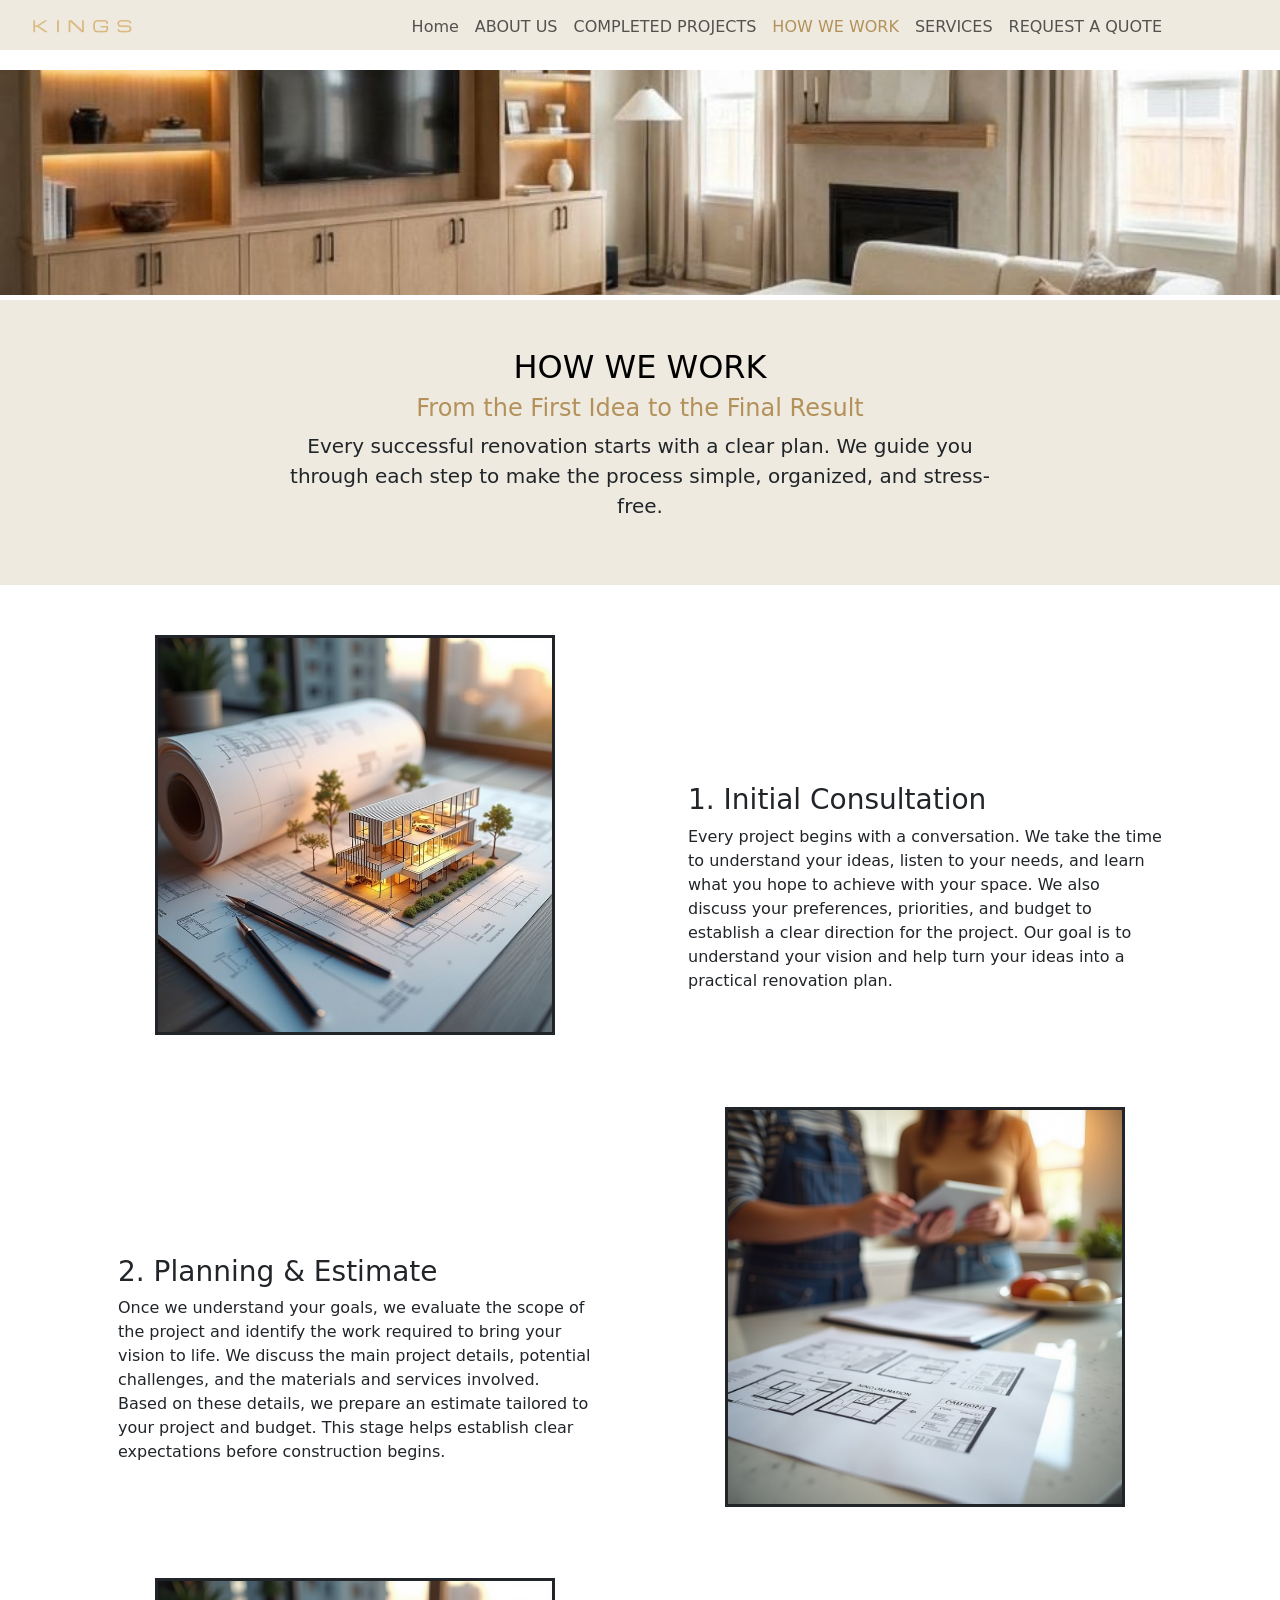
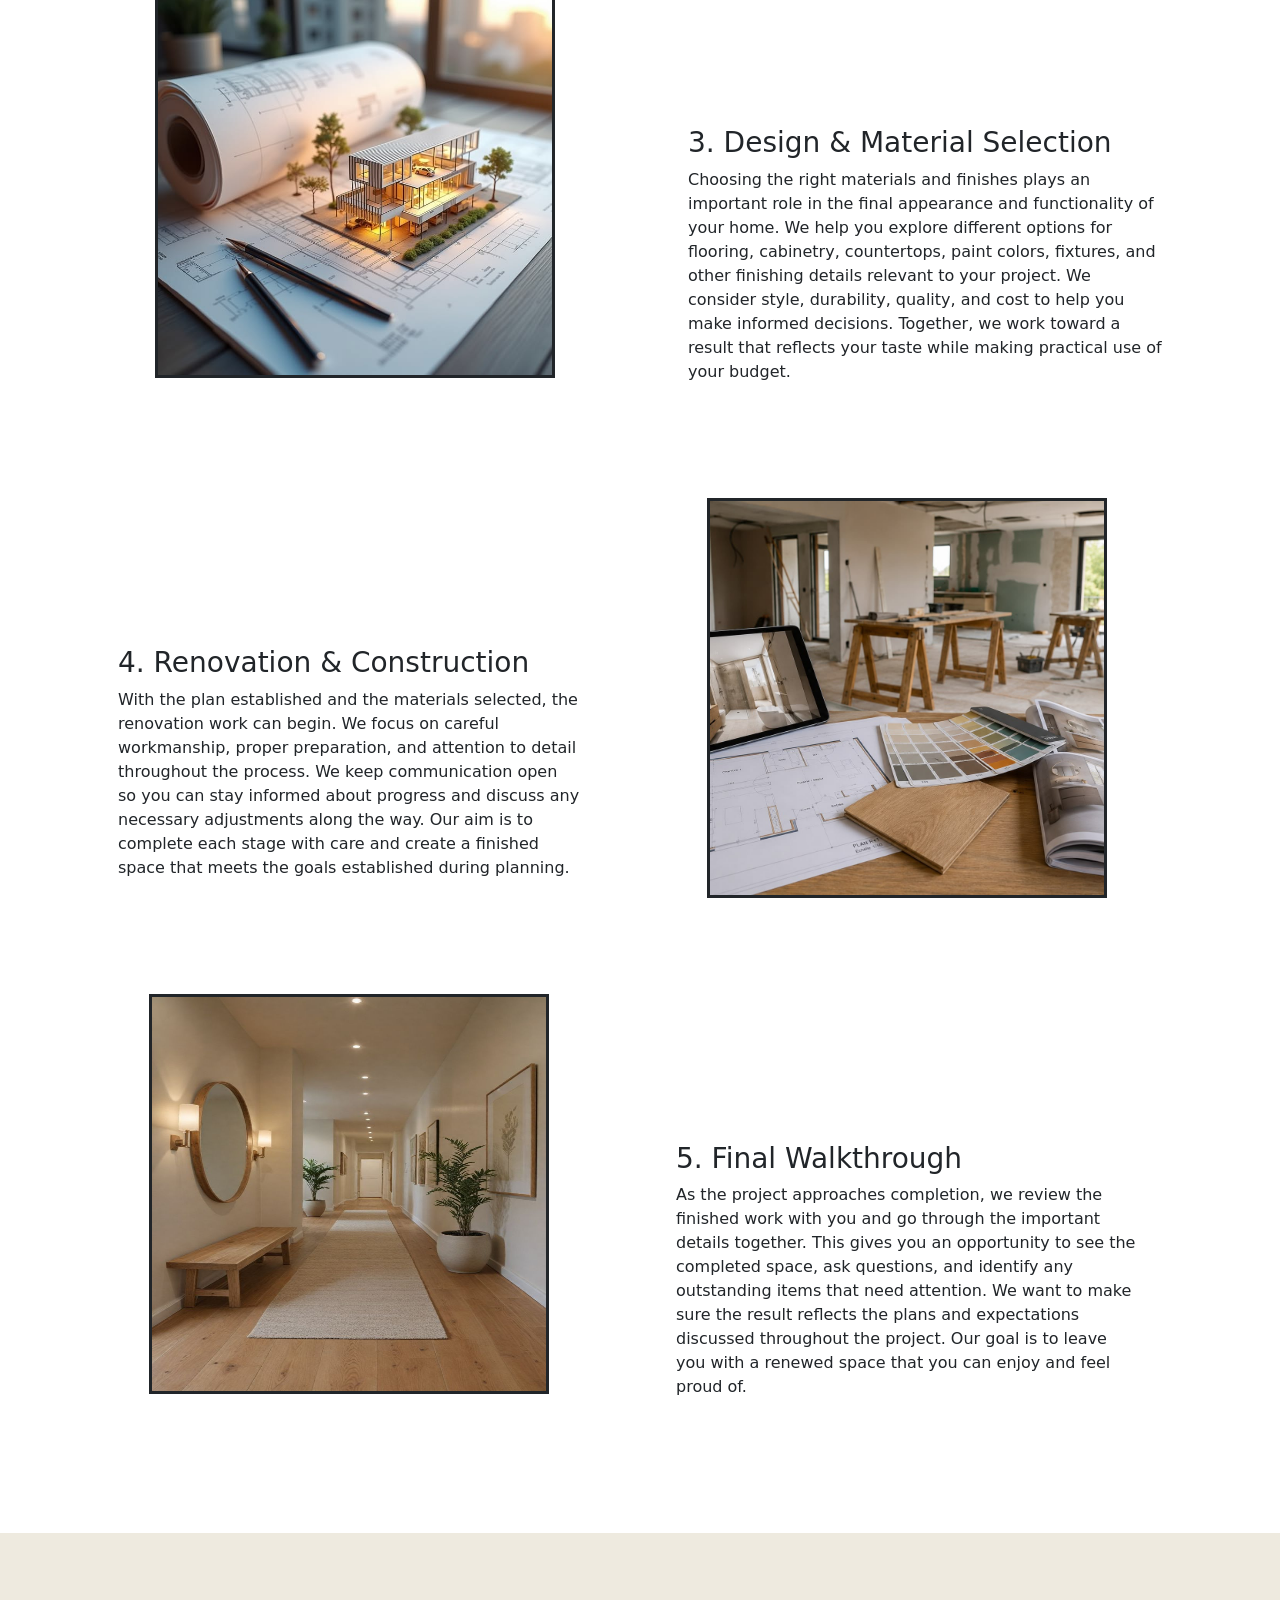
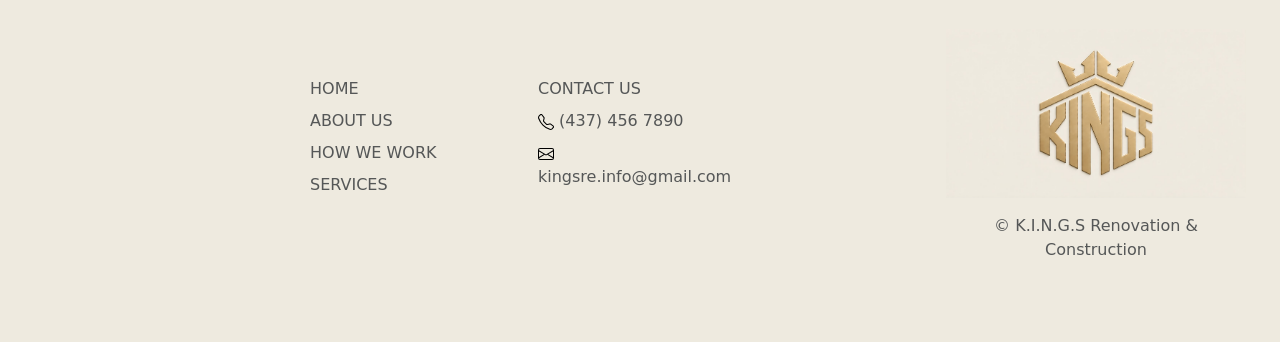
<file: HowWeWork.html>
<!DOCTYPE html>
<html lang="en">

<head>
    <meta charset="UTF-8">
    <meta name="viewport" content="width=device-width, initial-scale=1.0">
    <title>How We Work</title>

    <link href="https://cdn.jsdelivr.net/npm/bootstrap@5.3.8/dist/css/bootstrap.min.css" rel="stylesheet"
        integrity="sha384-sRIl4kxILFvY47J16cr9ZwB07vP4J8+LH7qKQnuqkuIAvNWLzeN8tE5YBujZqJLB" crossorigin="anonymous">
    <script src="https://cdn.jsdelivr.net/npm/bootstrap@5.3.8/dist/js/bootstrap.bundle.min.js"
        integrity="sha384-FKyoEForCGlyvwx9Hj09JcYn3nv7wiPVlz7YYwJrWVcXK/BmnVDxM+D2scQbITxI"
        crossorigin="anonymous"></script>
    <link rel="stylesheet" href="./stylesheet.css">
</head>

<body>
    <div class=" wallpeaper-four"></div>

    <section id="title">
        <!-- <div class=" wallpeaper-four"></div> -->
        <nav class="navbar navbar-expand-lg fixed-top pt-0">
            <div class="container-fluid gold nav-height">
                <a class="navbar-brand" href="./index.html"><img src="./renovation INC/pics/mobile-pics-cut.png"
                        alt="kings logo" title="KINGS home page" height="20"></a>
                <button class="navbar-toggler" type="button" data-bs-toggle="collapse" data-bs-target="#navbarNav"
                    aria-controls="navbarNav" aria-expanded="false" aria-label="Toggle navigation">
                    <span class="navbar-toggler-icon"></span>
                </button>
                <div class="collapse navbar-collapse gold right mt-1" id="navbarNav">
                    <ul class="navbar-nav px-5">
                        <li class="nav-item">
                            <a class="nav-link" href="./index.html">Home</a>
                        </li>
                        <li class="nav-item">
                            <a class="nav-link " aria-current="page" href="./AboutUs.html">ABOUT US</a>
                        </li>
                        <li class="nav-item">
                            <a class="nav-link " href="./CompletedPro.html">COMPLETED PROJECTS</a>
                        </li>
                        <li class="nav-item">
                            <a class="nav-link browsing-page" href="./HowWeWork.html">HOW WE WORK</a>
                        </li>
                        <li class="nav-item">
                            <a class="nav-link" href="./Services.html">SERVICES</a>
                        </li>
                        <li class="nav-item">
                            <a class="nav-link" href="./RequestQuote.html">REQUEST A QUOTE</a>
                        </li>
                    </ul>
                </div>
            </div>
        </nav>
    </section>

    <!-- *************************************** -->

    <div class=" text-center gold mt-300 ">
        <div class="container py-5  ">
            <h2 class="text-body-emphasis">HOW WE WORK</h2>
            <h4 class="tgold">From the First Idea to the Final Result</h4>
            <p class="col-lg-8 mx-auto lead">
                Every successful renovation starts with a clear plan. We guide you through each step to make the process
                simple, organized, and stress-free.
            </p>
        </div>
    </div>
    <!-- *************************************** -->

    <div class="container">
        <div class="row mt-50">

            <div class="col-12 col-md-6 d-flex justify-content-center">
                <img src="./renovation INC/pics/Initial Consultation.jpg" class="img-fluid longg border-b">
            </div>

            <div class="col-12 col-md-6 mt-100 pl-130 p-5">
                <h3>1. Initial Consultation</h3>
                <p class="text-start ">
                    Every project begins with a conversation. We take the time to understand your ideas, listen to your
                    needs, and learn what you hope to achieve with your space. We also discuss your preferences,
                    priorities, and budget to establish a clear direction for the project. Our goal is to understand
                    your vision and help turn your ideas into a practical renovation plan.
                </p>
            </div>

        </div>

        <div class="row mt-50 ">
            <div class="col-12 col-md-6 mt-100 pl-130 order-2 order-md-1  p-5">
                <h3>2. Planning & Estimate</h3>
                <p class="text-start ">
                    Once we understand your goals, we evaluate the scope of the project and identify the work required
                    to bring your vision to life. We discuss the main project details, potential challenges, and the
                    materials and services involved. Based on these details, we prepare an estimate tailored to your
                    project and budget. This stage helps establish clear expectations before construction begins.
                </p>
            </div>
            <div class="col-12 col-md-6 d-flex justify-content-center order-1 order-md-2">
                <img src="./renovation INC/pics/Planning & Estimate.jpg" class="img-fluid longg border-b">
            </div>
        </div>

        <div class="row mt-50">
            <div class="col-12 col-md-6 d-flex justify-content-center ">
                <img src="./renovation INC/pics/Initial Consultation.jpg" class="img-fluid longg border-b">
            </div>
            <div class="col-12 col-md-6 mt-100 pl-130  p-5">
                <h3>3. Design & Material Selection</h3>
                <p class="text-start ">
                    Choosing the right materials and finishes plays an important role in the final appearance and
                    functionality of your home. We help you explore different options for flooring, cabinetry,
                    countertops, paint colors, fixtures, and other finishing details relevant to your project. We
                    consider style, durability, quality, and cost to help you make informed decisions. Together, we work
                    toward a result that reflects your taste while making practical use of your budget.
                </p>
            </div>

            <div class="row mt-50">
                <div class="col-12 col-md-6 mt-100 pl-130  order-2 order-md-1  p-5">
                    <h3>4. Renovation & Construction</h3>
                    <p class="text-start ">
                        With the plan established and the materials selected, the renovation work can begin. We focus on
                        careful workmanship, proper preparation, and attention to detail throughout the process. We keep
                        communication open so you can stay informed about progress and discuss any necessary adjustments
                        along the way. Our aim is to complete each stage with care and create a finished space that
                        meets the goals established during planning.
                    </p>
                </div>
                <div class="col-12 col-md-6 d-flex justify-content-center order-1 order-md-2 ">
                    <img src="./renovation INC/pics/Renovation & Constructionjpg.jpg" class="img-fluid longg border-b">
                </div>
            </div>

            <div class="row mt-50">
                <div class="col-12 col-md-6 d-flex justify-content-center">
                    <img src="./renovation INC/pics/Final Walkthrough.jpg" class="img-fluid longg border-b">
                </div>
                <div class="col-12 col-md-6 mt-100 pl-130  p-5">
                    <h3>5. Final Walkthrough</h3>
                    <p class="text-start ">
                        As the project approaches completion, we review the finished work with you and go through the
                        important details together. This gives you an opportunity to see the completed space, ask
                        questions, and identify any outstanding items that need attention. We want to make sure the
                        result reflects the plans and expectations discussed throughout the project. Our goal is to
                        leave you with a renewed space that you can enjoy and feel proud of.
                    </p>
                </div>

            </div>

        </div>
    </div>

    <!-- ******************************* -->

    <section id="footer" class="gold mb-0 pb-5">
        <div class="white-blank" style="background-color: white; width: 100%; height: 70px;"></div>

        <div class="container flex-lg-row-reverse">
            <footer class="row row-cols-1 row-cols-sm-1 row-cols-md-5 pt-5 mt-5 ">

                <div class="col col-1 mt-5"></div>


                <div class="col col-12 mt-5 d-flex justify-content-lg-start justify-content-center">
                    <!-- <h5>INTODUCTION</h5> -->
                    <ul class="nav flex-column">
                        <li class="nav-item mb-2"><a href="./index.html"
                                class="nav-link p-0 text-body-secondary">HOME</a></li>
                        <li class="nav-item mb-2"><a href="./AboutUs.html"
                                class="nav-link p-0 text-body-secondary">ABOUT US</a></li>
                        <li class="nav-item mb-2"><a href="./HowWeWork.html"
                                class="nav-link p-0 text-body-secondary">HOW WE WORK</a></li>
                        <li class="nav-item mb-2"><a href="./Services.html"
                                class="nav-link p-0 text-body-secondary">SERVICES</a></li>
                    </ul>
                </div>

                <div class="col col-12 mt-5 d-flex justify-content-lg-start justify-content-center">
                    <!-- <h5>CoNTACT US</h5> -->
                    <ul class="nav flex-column">
                        <li class="nav-item mb-2"><a href="./RequestQuote.html"
                                class="nav-link p-0 text-body-secondary">CONTACT US</a></li>
                        <li class="nav-item mb-2"><a href="tel:0000" class="nav-link p-0 text-body-secondary"><img
                                    src="./renovation INC/pics/telephone.svg"> (437) 456 7890 </a></li>
                        <li class="nav-item mb-2"><a
                                href="mailto:kingsre.info@gmail.com?subject=Renovation%20Inquiry&body=hello, i would like a new quote"
                                class="nav-link p-0 text-body-secondary"><img src="./renovation INC/pics/envelope.svg"
                                    alt=""> kingsre.info@gmail.com</a></li>
                    </ul>
                </div>

                <div class="col col-4 mt-5"></div>


                <div class="col mb-3 text-center"> <a href="./index.html"
                        class="d-flex align-items-center justify-content-center mb-3 link-body-emphasis text-decoration-none"
                        aria-label="Bootstrap"><img src="./renovation INC/pics/final logo.jpeg" alt="kings logo"
                            title="KINGS home page" width="300"></a>
                    <p class="text-body-secondary text-center ml-5">© K.I.N.G.S Renovation & Construction</p>
                </div>





                <!-- <div class="col mt-5">
                    <h5>Section</h5>
                    <ul class="nav flex-column">
                        <li class="nav-item mb-2"><a href="#" class="nav-link p-0 text-body-secondary">Home</a></li>
                        <li class="nav-item mb-2"><a href="#" class="nav-link p-0 text-body-secondary">Features</a></li>
                        <li class="nav-item mb-2"><a href="#" class="nav-link p-0 text-body-secondary">Pricing</a></li>
                        <li class="nav-item mb-2"><a href="#" class="nav-link p-0 text-body-secondary">FAQs</a></li>
                        <li class="nav-item mb-2"><a href="#" class="nav-link p-0 text-body-secondary">About</a></li>
                    </ul>
                </div> -->
                <!-- <div class="col mt-5">
                    <h5>Section</h5>
                    <ul class="nav flex-column">
                        <li class="nav-item mb-2"><a href="#" class="nav-link p-0 text-body-secondary">Home</a></li>
                        <li class="nav-item mb-2"><a href="#" class="nav-link p-0 text-body-secondary">Features</a></li>
                        <li class="nav-item mb-2"><a href="#" class="nav-link p-0 text-body-secondary">Pricing</a></li>
                        <li class="nav-item mb-2"><a href="#" class="nav-link p-0 text-body-secondary">FAQs</a></li>
                        <li class="nav-item mb-2"><a href="#" class="nav-link p-0 text-body-secondary">About</a></li>
                    </ul>
                </div> -->
        </div>
        </footer>
    </section>





</body>

</html>
</file>
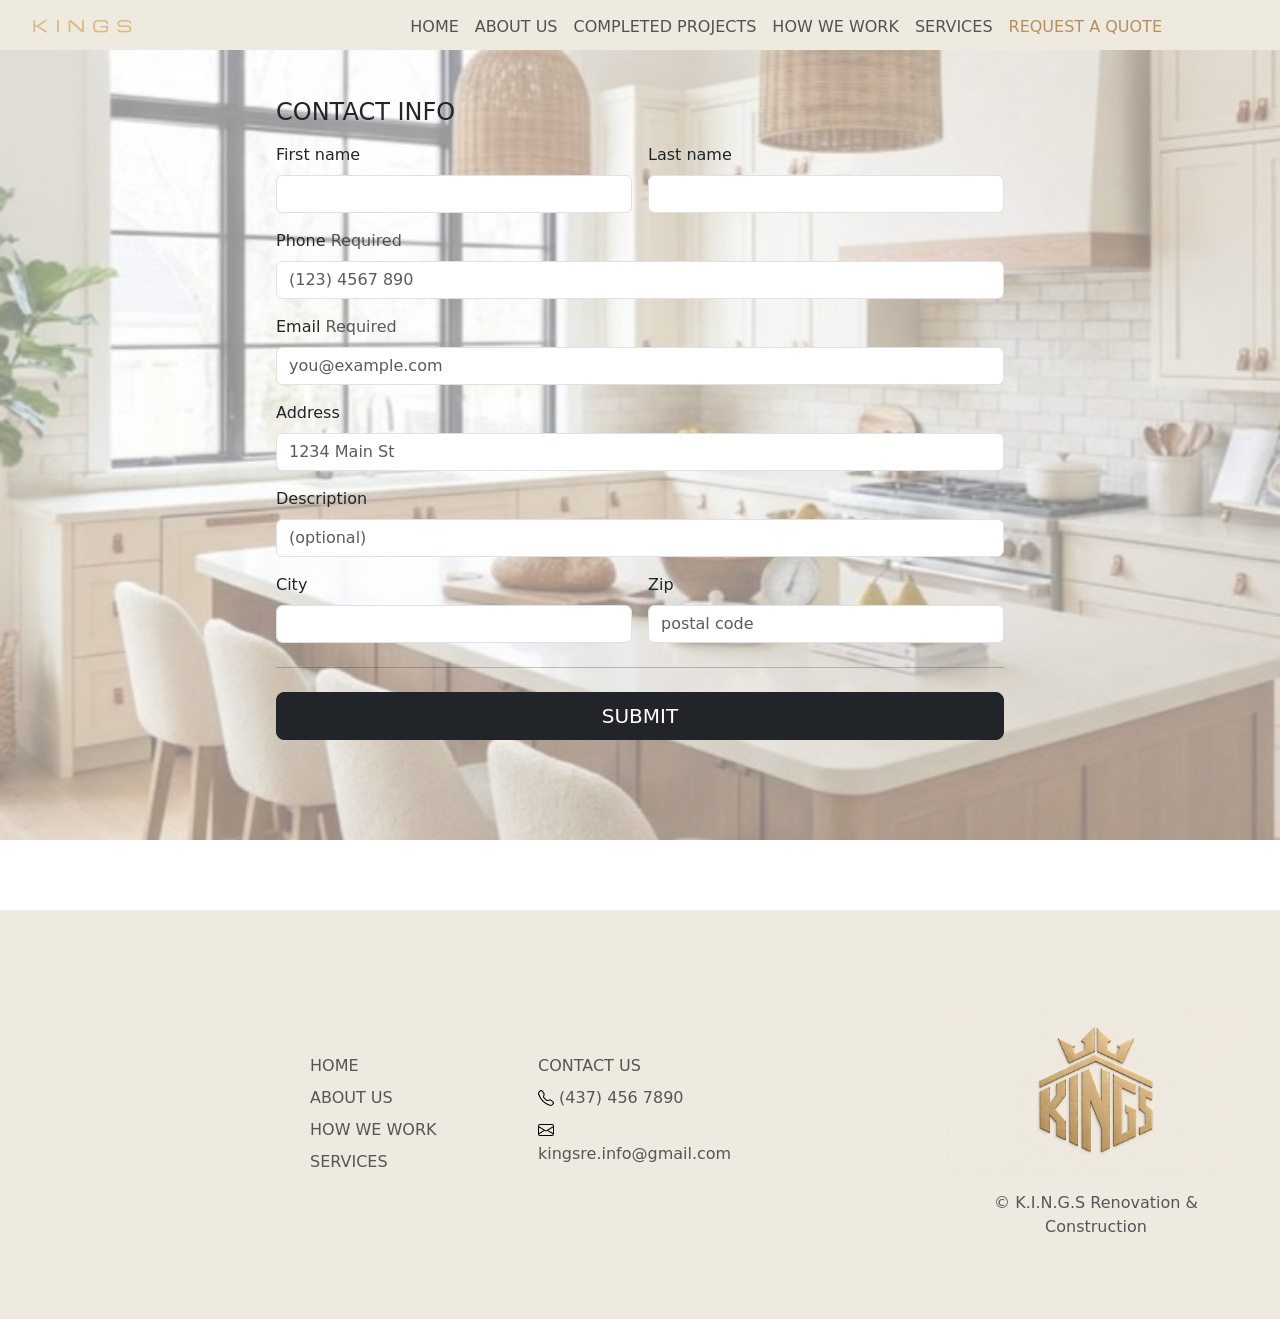
<file: RequestQuote.html>
<!DOCTYPE html>
<html lang="en">

<head>
    <meta charset="UTF-8">
    <meta name="viewport" content="width=device-width, initial-scale=1.0">
    <title>Request A Quote</title>

    <link href="https://cdn.jsdelivr.net/npm/bootstrap@5.3.8/dist/css/bootstrap.min.css" rel="stylesheet"
        integrity="sha384-sRIl4kxILFvY47J16cr9ZwB07vP4J8+LH7qKQnuqkuIAvNWLzeN8tE5YBujZqJLB" crossorigin="anonymous">
    <script src="https://cdn.jsdelivr.net/npm/bootstrap@5.3.8/dist/js/bootstrap.bundle.min.js"
        integrity="sha384-FKyoEForCGlyvwx9Hj09JcYn3nv7wiPVlz7YYwJrWVcXK/BmnVDxM+D2scQbITxI"
        crossorigin="anonymous"></script>
    <link rel="stylesheet" href="./stylesheet.css">
</head>

<body>

    <section id="title">
        <div class=" wallpeaper"></div>
        <nav class="navbar navbar-expand-lg fixed-top pt-0">
            <div class="container-fluid gold nav-height">
                <a class="navbar-brand" href="./index.html"><img src="./renovation INC/pics/mobile-pics-cut.png"
                        alt="kings logo" title="KINGS home page" height="20"></a>
                <button class="navbar-toggler" type="button" data-bs-toggle="collapse" data-bs-target="#navbarNav"
                    aria-controls="navbarNav" aria-expanded="false" aria-label="Toggle navigation">
                    <span class="navbar-toggler-icon"></span>
                </button>
                <div class="collapse navbar-collapse gold right mt-1" id="navbarNav">
                    <ul class="navbar-nav px-5">

                        <li class="nav-item">
                            <a class="nav-link" href="./index.html">HOME</a>
                        </li>

                        <li class="nav-item">
                            <a class="nav-link" href="./AboutUs.html">ABOUT US</a>
                        </li>
                        <li class="nav-item">
                            <a class="nav-link" href="./CompletedPro.html">COMPLETED PROJECTS</a>
                        </li>
                        <li class="nav-item">
                            <a class="nav-link" href="./HowWeWork.html">HOW WE WORK</a>
                        </li>
                        <li class="nav-item">
                            <a class="nav-link" href="./Services.html">SERVICES</a>
                        </li>
                        <li class="nav-item">
                            <a class="nav-link browsing-page" href="./RequestQuote.html">REQUEST A QUOTE</a>
                        </li>
                    </ul>
                </div>
            </div>
        </nav>
    </section>

    <!-- ****************************** -->

    <section>
        <div class="container">
            <main>
                <div class="row g-5 mt-50 mb-100 d-flex justify-content-center">
                    <div class="col-md-12 col-lg-8 ">


                        <h4 class="mb-3">CONTACT INFO</h4>
                        <form action="https://api.web3forms.com/submit" method="POST" class="needs-validation">
                            
                            <input type="hidden" name="access_key" value="51754bb3-c63d-49ee-beb2-acd6690b7aa1">
                            <div class="row g-3">

                                <div class="col-sm-6"> <label for="firstName" class="form-label">First name</label>
                                    <input type="text" class="form-control" id="firstName" name="first_name" placeholder="" value=""
                                        required="">
                                    <div class="invalid-feedback">
                                        Valid first name is required.
                                    </div>
                                </div>

                                <div class="col-sm-6"> <label for="lastName" class="form-label">Last name</label> <input
                                        type="text" class="form-control" id="lastName" name="last_name" placeholder="" value=""
                                        required="">
                                    <div class="invalid-feedback" required="">
                                        Valid last name is required.
                                    </div>
                                </div>

                                <div class="col-12"> <label for="email" class="form-label">Phone <span
                                            class="text-body-secondary">Required</span></label> <input type="tel"
                                        class="form-control" id="" name="phone_number" placeholder="(123) 4567 890">
                                    <div class="invalid-feedback" required="">
                                        Please enter a valid phone number.
                                    </div>
                                </div>



                                <div class="col-12"> <label for="email" class="form-label">Email <span
                                            class="text-body-secondary">Required</span></label> <input type="email"
                                        class="form-control" id="email" name="email" placeholder="you@example.com">
                                    <div class="invalid-feedback" required="">
                                        Please enter a valid email address.
                                    </div>
                                </div>

                                <div class="col-12"> <label for="address" class="form-label">Address</label> <input
                                        type="text" class="form-control" id="address" name="address" placeholder="1234 Main St"
                                        required="">
                                    <div class="invalid-feedback">
                                        Please enter your address.
                                    </div>
                                </div>

                                <div class="col-12"> <label for="address" class="form-label">Description</label> <input
                                        type="text" class="form-control" id="address" name="discriotion" placeholder="(optional)">

                                </div>


                                <div class="col-md-6"> <label for="zip" class="form-label">City</label> <input
                                        type="text" class="form-control" id="zip" name="zip_code" placeholder="" required="">
                                    <div class="invalid-feedback">
                                        
                                    </div>
                                </div>


                                <div class="col-md-6"> <label for="zip" class="form-label">Zip</label> <input
                                        type="text" class="form-control" id="zip" name="zip_code" placeholder="postal code" required="">
                                    <div class="invalid-feedback">
                                        Zip code required.
                                    </div>
                                </div>
                            </div>


                            <hr class="my-4">



                            <button class="w-100 btn btn-dark btn-lg" type="submit">SUBMIT
                            </button>
                        </form>
                    </div>
                </div>
            </main>

        </div>

    </section>

    <section id="footer" class="gold mb-0 pb-5">
        <div class="white-blank" style="background-color: white; width: 100%; height: 70px;"></div>

        <div class="container flex-lg-row-reverse">
            <footer class="row row-cols-1 row-cols-sm-1 row-cols-md-5 pt-5 mt-5 ">

                <div class="col col-1 mt-5"></div>


                <div class="col col-12 mt-5 d-flex justify-content-lg-start justify-content-center">
                    <!-- <h5>INTODUCTION</h5> -->
                    <ul class="nav flex-column">
                        <li class="nav-item mb-2"><a href="./index.html"
                                class="nav-link p-0 text-body-secondary">HOME</a></li>
                        <li class="nav-item mb-2"><a href="./AboutUs.html"
                                class="nav-link p-0 text-body-secondary">ABOUT US</a></li>
                        <li class="nav-item mb-2"><a href="./HowWeWork.html"
                                class="nav-link p-0 text-body-secondary">HOW WE WORK</a></li>
                        <li class="nav-item mb-2"><a href="./Services.html"
                                class="nav-link p-0 text-body-secondary">SERVICES</a></li>
                    </ul>
                </div>

                <div class="col col-12 mt-5 d-flex justify-content-lg-start justify-content-center">
                    <!-- <h5>CoNTACT US</h5> -->
                    <ul class="nav flex-column">
                        <li class="nav-item mb-2"><a href="./RequestQuote.html"
                                class="nav-link p-0 text-body-secondary">CONTACT US</a></li>
                        <li class="nav-item mb-2"><a href="tel:0000" class="nav-link p-0 text-body-secondary"><img
                                    src="./renovation INC/pics/telephone.svg"> (437) 456 7890 </a></li>
                        <li class="nav-item mb-2"><a
                                href="mailto:kingsre.info@gmail.com?subject=Renovation%20Inquiry&body=hello, i would like a new quote"
                                class="nav-link p-0 text-body-secondary"><img src="./renovation INC/pics/envelope.svg"
                                    alt=""> kingsre.info@gmail.com</a></li>
                    </ul>
                </div>

                <div class="col col-4 mt-5"></div>


                <div class="col mb-3 text-center"> <a href="./index.html"
                        class="d-flex align-items-center justify-content-center mb-3 link-body-emphasis text-decoration-none"
                        aria-label="Bootstrap"><img src="./renovation INC/pics/final logo.jpeg" alt="kings logo"
                            title="KINGS home page" width="300"></a>
                    <p class="text-body-secondary text-center ml-5">© K.I.N.G.S Renovation & Construction</p>
                </div>





                <!-- <div class="col mt-5">
                    <h5>Section</h5>
                    <ul class="nav flex-column">
                        <li class="nav-item mb-2"><a href="#" class="nav-link p-0 text-body-secondary">Home</a></li>
                        <li class="nav-item mb-2"><a href="#" class="nav-link p-0 text-body-secondary">Features</a></li>
                        <li class="nav-item mb-2"><a href="#" class="nav-link p-0 text-body-secondary">Pricing</a></li>
                        <li class="nav-item mb-2"><a href="#" class="nav-link p-0 text-body-secondary">FAQs</a></li>
                        <li class="nav-item mb-2"><a href="#" class="nav-link p-0 text-body-secondary">About</a></li>
                    </ul>
                </div> -->
                <!-- <div class="col mt-5">
                    <h5>Section</h5>
                    <ul class="nav flex-column">
                        <li class="nav-item mb-2"><a href="#" class="nav-link p-0 text-body-secondary">Home</a></li>
                        <li class="nav-item mb-2"><a href="#" class="nav-link p-0 text-body-secondary">Features</a></li>
                        <li class="nav-item mb-2"><a href="#" class="nav-link p-0 text-body-secondary">Pricing</a></li>
                        <li class="nav-item mb-2"><a href="#" class="nav-link p-0 text-body-secondary">FAQs</a></li>
                        <li class="nav-item mb-2"><a href="#" class="nav-link p-0 text-body-secondary">About</a></li>
                    </ul>
                </div> -->
        </div>
        </footer>
    </section>

</body>

</html>
</file>
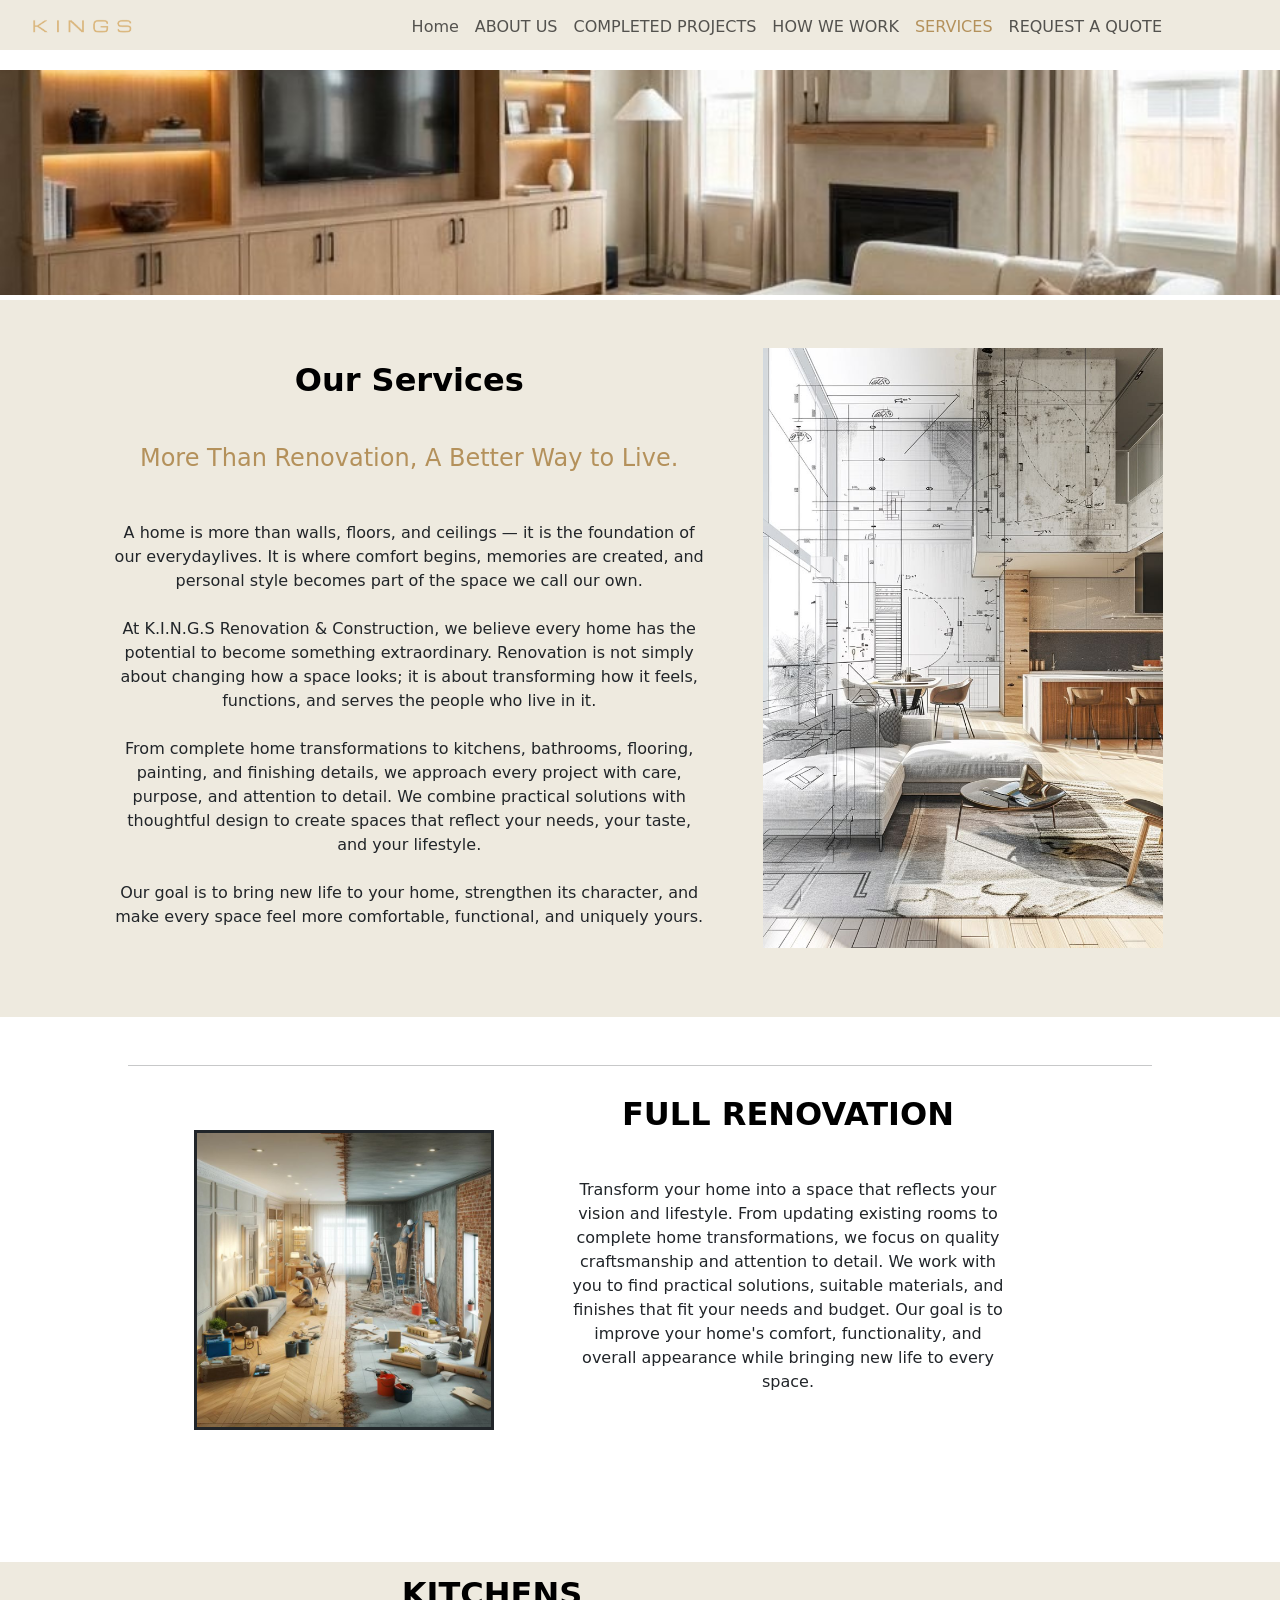
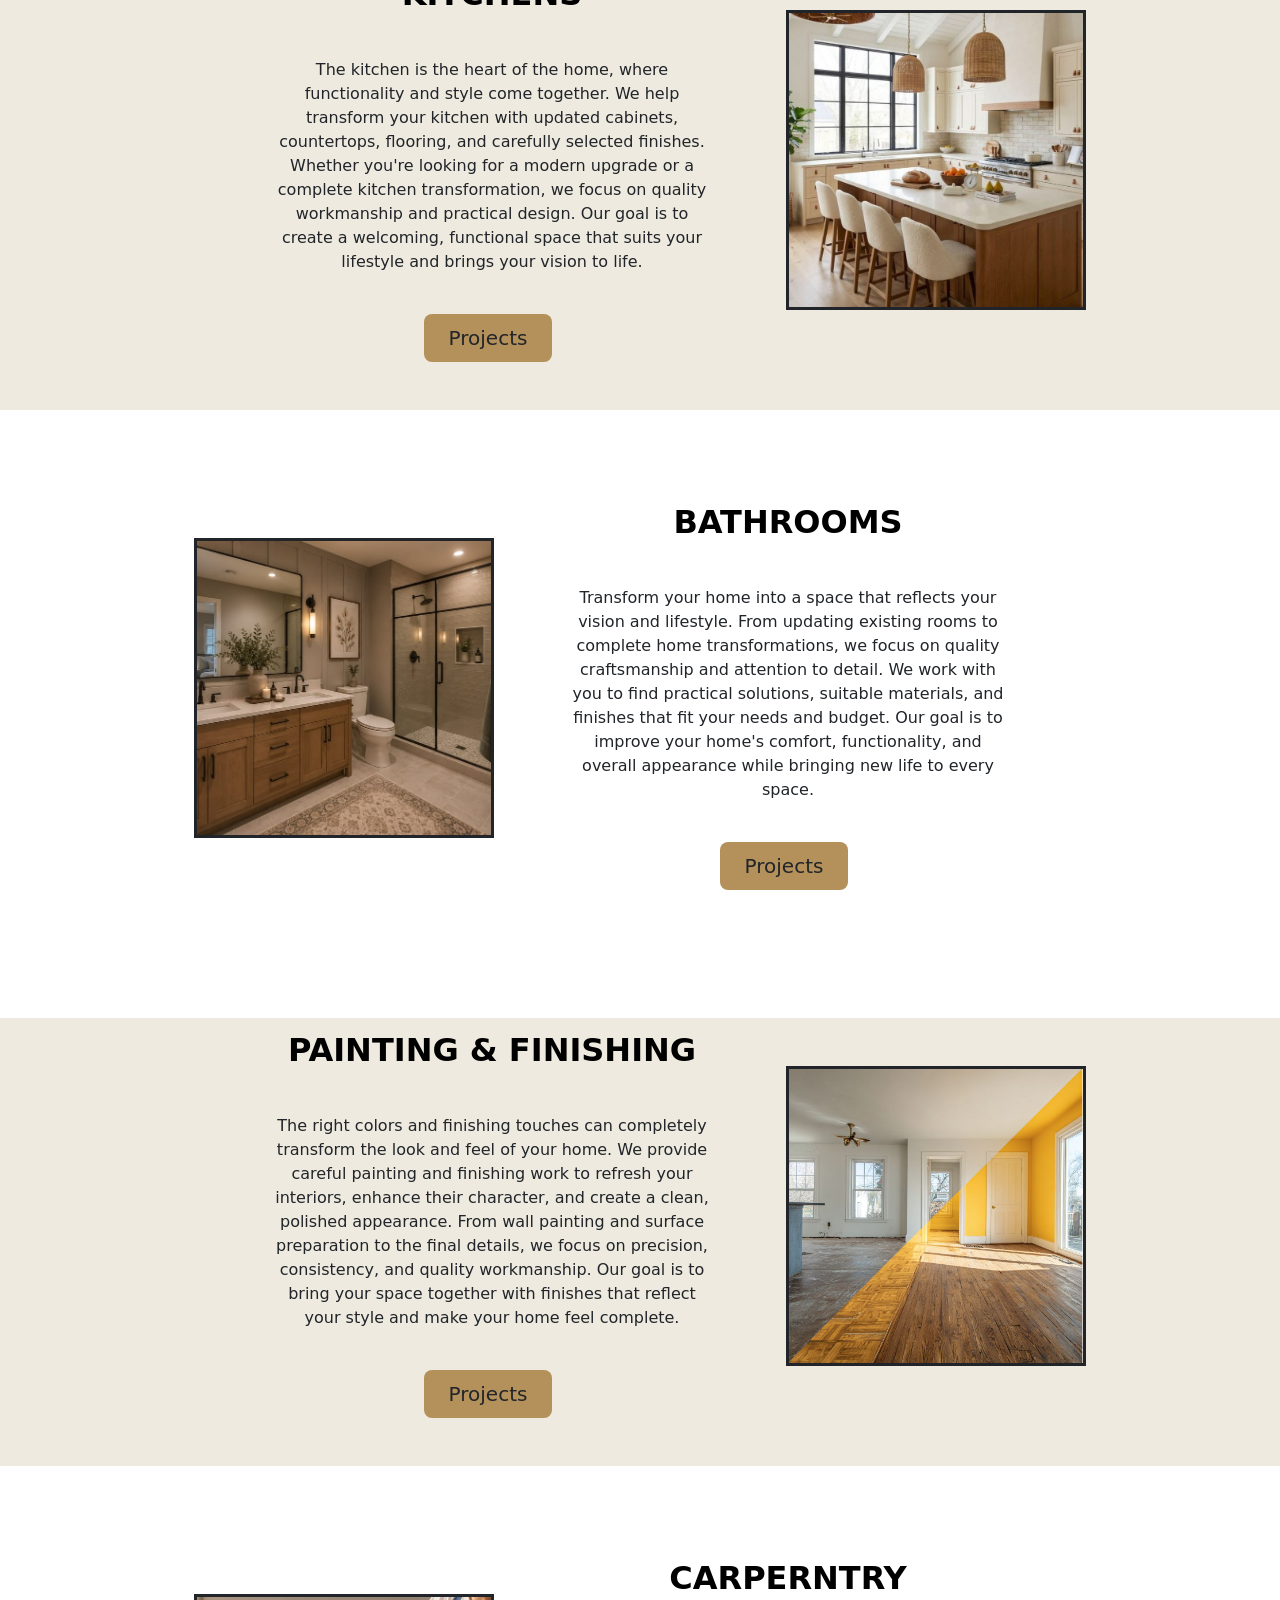
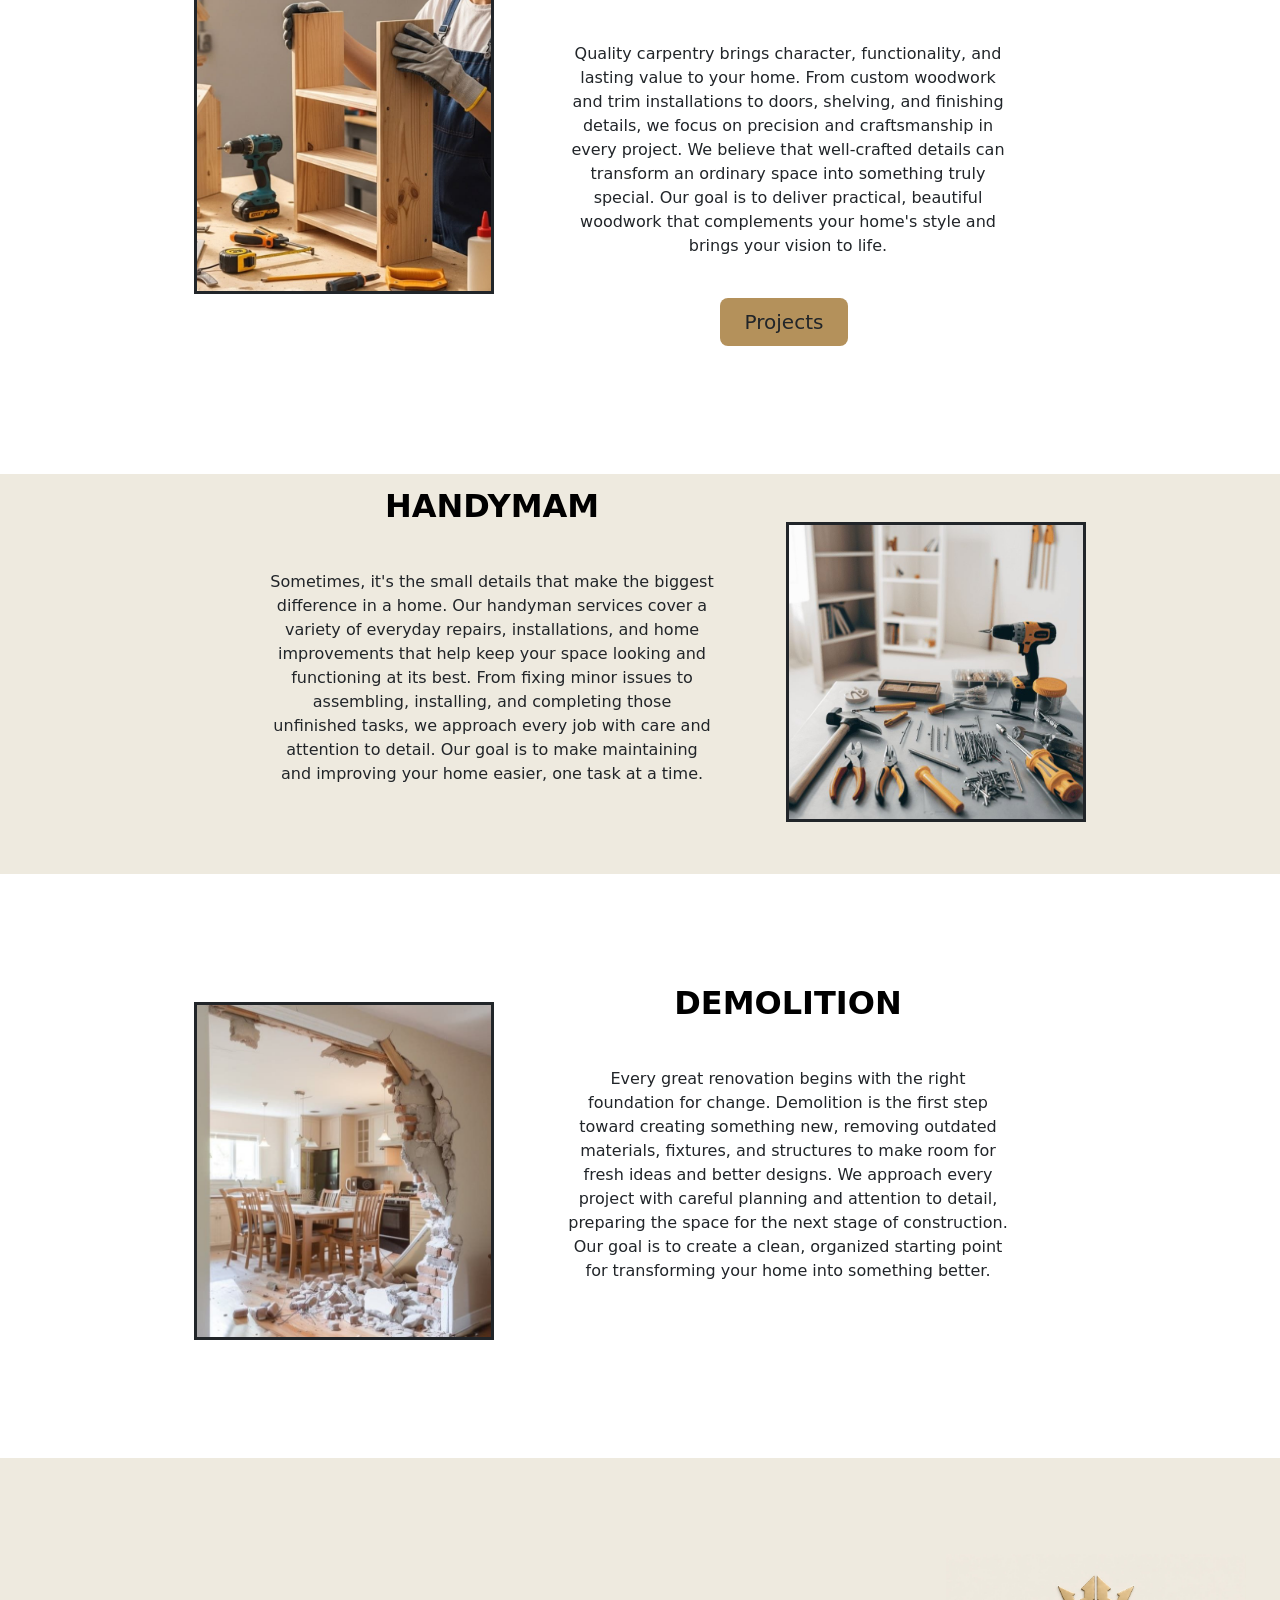
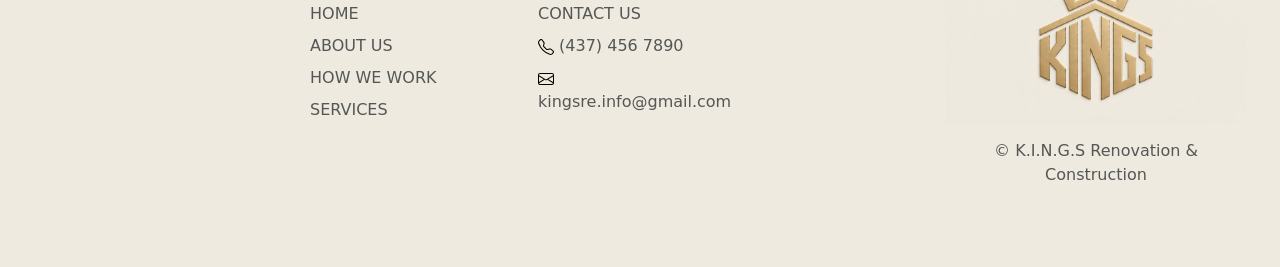
<file: Services.html>
<!DOCTYPE html>
<html lang="en">

<head>
    <meta charset="UTF-8">
    <meta name="viewport" content="width=device-width, initial-scale=1.0">
    <title>Services</title>

    <link href="https://cdn.jsdelivr.net/npm/bootstrap@5.3.8/dist/css/bootstrap.min.css" rel="stylesheet"
        integrity="sha384-sRIl4kxILFvY47J16cr9ZwB07vP4J8+LH7qKQnuqkuIAvNWLzeN8tE5YBujZqJLB" crossorigin="anonymous">
    <script src="https://cdn.jsdelivr.net/npm/bootstrap@5.3.8/dist/js/bootstrap.bundle.min.js"
        integrity="sha384-FKyoEForCGlyvwx9Hj09JcYn3nv7wiPVlz7YYwJrWVcXK/BmnVDxM+D2scQbITxI"
        crossorigin="anonymous"></script>
    <link rel="stylesheet" href="./stylesheet.css">
</head>

<body>

    <section id="title">
        <div class=" wallpeaper-five"></div>
        <nav class="navbar navbar-expand-lg fixed-top pt-0">
            <div class="container-fluid gold nav-height">
                <a class="navbar-brand" href="./index.html"><img src="./renovation INC/pics/mobile-pics-cut.png"
                        alt="kings logo" title="KINGS home page" height="20"></a>
                <button class="navbar-toggler" type="button" data-bs-toggle="collapse" data-bs-target="#navbarNav"
                    aria-controls="navbarNav" aria-expanded="false" aria-label="Toggle navigation">
                    <span class="navbar-toggler-icon"></span>
                </button>
                <div class="collapse navbar-collapse gold right mt-1" id="navbarNav">
                    <ul class="navbar-nav px-5">
                        <li class="nav-item">
                            <a class="nav-link" href="./index.html">Home</a>
                        </li>
                        <li class="nav-item">
                            <a class="nav-link " aria-current="page" href="./AboutUs.html">ABOUT US</a>
                        </li>
                        <li class="nav-item">
                            <a class="nav-link " href="./CompletedPro.html">COMPLETED PROJECTS</a>
                        </li>
                        <li class="nav-item">
                            <a class="nav-link " href="./HowWeWork.html">HOW WE WORK</a>
                        </li>
                        <li class="nav-item">
                            <a class="nav-link browsing-page" href="./Services.html">SERVICES</a>
                        </li>
                        <li class="nav-item">
                            <a class="nav-link" href="./RequestQuote.html">REQUEST A QUOTE</a>
                        </li>
                    </ul>
                </div>
            </div>
        </nav>
    </section>

    <!-- ********************************************************* -->
    <section class="gold">
        <div class="container col-xxl-8 px-3 mx-auto mt-300 full-width">
            <div class="row flex-lg-row-reverse my-5 pb-5 g-5 full-width mx-auto mx-md-0 justify-content-center">
                <div class="col-10 col-sm-8 col-lg-5 "> <img src="./renovation INC/pics/our services- renovation.jpg"
                        class="d-block mx-lg-auto img-fluid" alt="" width="400" height="" loading="lazy">
                </div>
                <div class="col-lg-7 align-items-center py-0 text-center">
                    <h2 class=" fw-bold text-body-emphasis lh-1 m-3 ">Our Services</h2>
                    <h4 class="tgold mt-5">More Than Renovation, A Better Way to Live.</h4>
                    <p class="mt-5 ">A home is more than walls, floors, and ceilings — it is the foundation of our
                        everydaylives. It is where comfort begins, memories are created, and personal style becomes part
                        of the
                        space we call our own.
                        <br><br>
                        At K.I.N.G.S Renovation & Construction, we believe every home has the potential to become
                        something
                        extraordinary. Renovation is not simply about changing how a space looks; it is about
                        transforming
                        how it feels, functions, and serves the people who live in it.<br><br>

                        From complete home transformations to kitchens, bathrooms, flooring, painting, and finishing
                        details, we approach every project with care, purpose, and attention to detail. We combine
                        practical
                        solutions with thoughtful design to create spaces that reflect your needs, your taste, and your
                        lifestyle.<br><br>

                        Our goal is to bring new life to your home, strengthen its character, and make every space feel
                        more
                        comfortable, functional, and uniquely yours.<br><br>
                    </p>
                    <!-- <div class="d-grid gap-2 d-md-flex justify-content-md-start"> <button type="button"
                        class="btn btn-primary btn-lg px-4 me-md-2">Primary</button> <button type="button"
                        class="btn btn-bg btn-lg px-4">Default</button>
                </div> -->



                </div>
            </div>
        </div>
    </section>
    <!-- ****************************************************** -->


    <hr width="80%" class="mx-auto ">


    <section class="services-list">
        <div class="row flex-lg-row  px-5 pb-5 g-5 full-width mx-auto mx-md-0 my-auto justify-content-center ">
            <div class="col-lg-1"></div>
            <div class="col-10 col-sm-8 col-lg-4"> <img src="./renovation INC/pics/full renovation.jpg"
                    class="d-block mx-lg-auto img-fluid border-b" alt="" width="300" height="" loading="lazy">
            </div>

            <div class="col-lg-5 align-items-center pl-5 text-center my-auto">
                <h2 class=" fw-bold text-body-emphasis lh-1 m-3 ">FULL RENOVATION</h2>
                <p class="mt-5 ">Transform your home into a space that reflects your vision and lifestyle. From updating
                    existing rooms to complete home transformations, we focus on quality craftsmanship and attention to
                    detail. We work with you to find practical solutions, suitable materials, and finishes that fit your
                    needs and budget. Our goal is to improve your home's comfort, functionality, and overall appearance
                    while bringing new life to every space.<br><br>
                </p>
                <!-- <div class="d-grid gap-2 d-md-flex justify-content-md-center"> <button type="button"
                        class="btn btn-bg btn-lg px-4 me-md-2 ">Projects</button>
                </div> -->
            </div>
            <div class="col-lg-2"></div>
        </div>

        <!-- *** -->

        <div class="row flex-lg-row-reverse  px-5 pb-5 g-5 full-width mx-auto mx-md-0 justify-content-center  gold">
            <div class="col-lg-1"></div>
            <div class="col-10 col-sm-8 col-lg-4"> <img src="./renovation INC/pics/kitchens1.jpg"
                    class="d-block mx-lg-auto img-fluid border-b" alt="" width="300" height="" loading="lazy">
            </div>


            <div class="col-lg-5 align-items-center pl-5 text-center my-auto">
                <h2 class=" fw-bold text-body-emphasis lh-1 m-3 ">KITCHENS</h2>
                <p class="mt-5 ">The kitchen is the heart of the home, where functionality and style come together. We
                    help transform your kitchen with updated cabinets, countertops, flooring, and carefully selected
                    finishes. Whether you're looking for a modern upgrade or a complete kitchen transformation, we focus
                    on quality workmanship and practical design. Our goal is to create a welcoming, functional space
                    that suits your lifestyle and brings your vision to life.<br><br>
                </p>
                <div class="d-grid gap-2 d-md-flex justify-content-md-center"> <a
                        href="./CompletedPro.html#kitchenn"><button type="button"
                            class="btn btn-bg btn-lg px-4 me-md-2 gold ">Projects</button></a>
                </div>
            </div>
            <div class="col-lg-2"></div>
        </div>
        <!-- ************* -->
        <div class="row flex-lg-row  px-5 pb-5 g-5 full-width mx-auto mx-md-0 justify-content-center ">
            <div class="col-lg-1"></div>
            <div class="col-10 col-sm-8 col-lg-4"> <img src="./renovation INC/pics/bathrooms1.jpg"
                    class="d-block mx-lg-auto img-fluid border-b" alt="" width="300" height="" loading="lazy">
            </div>


            <div class="col-lg-5 align-items-center pl-5 text-center my-auto">
                <h2 class=" fw-bold text-body-emphasis lh-1 m-3 ">BATHROOMS</h2>
                <p class="mt-5 ">Transform your home into a space that reflects your vision and lifestyle. From updating
                    existing rooms to complete home transformations, we focus on quality craftsmanship and attention to
                    detail. We work with you to find practical solutions, suitable materials, and finishes that fit your
                    needs and budget. Our goal is to improve your home's comfort, functionality, and overall appearance
                    while bringing new life to every space.<br><br>
                </p>
                <div class="d-grid gap-2 d-md-flex justify-content-md-center"><a
                        href="./CompletedPro.html#bathroom"><button type="button"
                            class="btn btn-bg btn-lg px-4 me-md-2 gold">Projects</button></a>
                </div>
            </div>
            <div class="col-lg-2"></div>
        </div>

        <!-- *** -->

        <div class="row flex-lg-row-reverse  px-5 pb-5 g-5 full-width mx-auto mx-md-0 justify-content-center  gold ">
            <div class="col-lg-1"></div>
            <div class="col-10 col-sm-8 col-lg-4"> <img src="./renovation INC/pics/paint.jpg"
                    class="d-block mx-lg-auto img-fluid border-b" alt="" width="300" height="" loading="lazy">
            </div>


            <div class="col-lg-5 align-items-center pl-5 text-center my-auto">
                <h2 class=" fw-bold text-body-emphasis lh-1 m-3 ">PAINTING & FINISHING</h2>
                <p class="mt-5 ">The right colors and finishing touches can completely transform the look and feel of
                    your home. We provide careful painting and finishing work to refresh your interiors, enhance their
                    character, and create a clean, polished appearance. From wall painting and surface preparation to
                    the final details, we focus on precision, consistency, and quality workmanship. Our goal is to bring
                    your space together with finishes that reflect your style and make your home feel complete.<br><br>
                </p>
                <div class="d-grid gap-2 d-md-flex justify-content-md-center"> <a
                        href="./CompletedPro.html#paint"><button type="button"
                            class="btn btn-bg btn-lg px-4 me-md-2 gold">Projects</button></a>
                </div>
            </div>
            <div class="col-lg-2"></div>
        </div>

        <!-- ********************* -->

        <div class="row flex-lg-row  px-5 pb-5 g-5 full-width mx-auto mx-md-0 justify-content-center ">
            <div class="col-lg-1"></div>
            <div class="col-10 col-sm-8 col-lg-4"> <img src="./renovation INC/pics/carpentry and woodworking1.jpg"
                    class="d-block mx-lg-auto img-fluid border-b" alt="" width="300" height="" loading="lazy">
            </div>


            <div class="col-lg-5 align-items-center pl-5 text-center my-auto">
                <h2 class=" fw-bold text-body-emphasis lh-1 m-3 ">CARPERNTRY</h2>
                <p class="mt-5 ">Quality carpentry brings character, functionality, and lasting value to your home. From
                    custom woodwork and trim installations to doors, shelving, and finishing details, we focus on
                    precision and craftsmanship in every project. We believe that well-crafted details can transform an
                    ordinary space into something truly special. Our goal is to deliver practical, beautiful woodwork
                    that complements your home's style and brings your vision to life.<br><br>
                </p>
                <div class="d-grid gap-2 d-md-flex justify-content-md-center"><a href="./CompletedPro.html#carpenter">
                        <button type="button" class="btn btn-bg btn-lg px-4 me-md-2 gold">Projects</button></a>
                </div>
            </div>
            <div class="col-lg-2"></div>
        </div>

        <!-- *** -->

        <div class="row flex-lg-row-reverse  px-5 pb-5 g-5 full-width mx-auto mx-md-0 justify-content-center gold ">
            <div class="col-lg-1"></div>
            <div class="col-10 col-sm-8 col-lg-4"> <img src="./renovation INC/pics/handyman1.jpg"
                    class="d-block mx-lg-auto img-fluid border-b" alt="" width="300" height="" loading="lazy">
            </div>


            <div class="col-lg-5 align-items-center pl-5 text-center my-auto">
                <h2 class=" fw-bold text-body-emphasis lh-1 m-3 ">HANDYMAM</h2>
                <p class="mt-5 ">Sometimes, it's the small details that make the biggest difference in a home. Our
                    handyman services cover a variety of everyday repairs, installations, and home improvements that
                    help keep your space looking and functioning at its best. From fixing minor issues to assembling,
                    installing, and completing those unfinished tasks, we approach every job with care and attention to
                    detail. Our goal is to make maintaining and improving your home easier, one task at a time.<br><br>
                </p>
                <!-- <div class="d-grid gap-2 d-md-flex justify-content-md-center"> <button type="button"
                        class="btn btn-bg btn-lg px-4 me-md-2 gold">Projects</button>
                </div> -->
            </div>
            <div class="col-lg-2"></div>
        </div>

        <div class="row flex-lg-row  px-5 pb-5 g-5 full-width mx-auto mx-md-0 justify-content-center ">
            <div class="col-lg-1"></div>
            <div class="col-10 col-sm-8 col-lg-4"> <img src="./renovation INC/pics/demolation1.jpg"
                    class="d-block mx-lg-auto img-fluid border-b" alt="" width="300" height="" loading="lazy">
            </div>


            <div class="col-lg-5 align-items-center pl-5 text-center my-auto">
                <h2 class=" fw-bold text-body-emphasis lh-1 m-3 ">DEMOLITION</h2>
                <p class="mt-5 ">Every great renovation begins with the right foundation for change. Demolition is the
                    first step toward creating something new, removing outdated materials, fixtures, and structures to
                    make room for fresh ideas and better designs. We approach every project with careful planning and
                    attention to detail, preparing the space for the next stage of construction. Our goal is to create a
                    clean, organized starting point for transforming your home into something better.<br><br>
                </p>
                <!-- <div class="d-grid gap-2 d-md-flex justify-content-md-center"> <button type="button"
                        class="btn btn-bg  btn-lg px-4 me-md-2 gold">Projects</button>
                </div> -->
            </div>
            <div class="col-lg-2"></div>
        </div>

        <!-- *** -->

    </section>

    <!-- ****************************** -->

    <section id="footer" class="gold mb-0 pb-5">
        <div class="white-blank" style="background-color: white; width: 100%; height: 70px;"></div>

        <div class="container flex-lg-row-reverse">
            <footer class="row row-cols-1 row-cols-sm-1 row-cols-md-5 pt-5 mt-5 ">

                <div class="col col-1 mt-5"></div>


                <div class="col col-12 mt-5 d-flex justify-content-lg-start justify-content-center">
                    <!-- <h5>INTODUCTION</h5> -->
                    <ul class="nav flex-column">
                        <li class="nav-item mb-2"><a href="./index.html"
                                class="nav-link p-0 text-body-secondary">HOME</a></li>
                        <li class="nav-item mb-2"><a href="./AboutUs.html"
                                class="nav-link p-0 text-body-secondary">ABOUT US</a></li>
                        <li class="nav-item mb-2"><a href="./HowWeWork.html"
                                class="nav-link p-0 text-body-secondary">HOW WE WORK</a></li>
                        <li class="nav-item mb-2"><a href="./Services.html"
                                class="nav-link p-0 text-body-secondary">SERVICES</a></li>
                    </ul>
                </div>

                <div class="col col-12 mt-5 d-flex justify-content-lg-start justify-content-center">
                    <!-- <h5>CoNTACT US</h5> -->
                    <ul class="nav flex-column">
                        <li class="nav-item mb-2"><a href="./RequestQuote.html"
                                class="nav-link p-0 text-body-secondary">CONTACT US</a></li>
                        <li class="nav-item mb-2"><a href="tel:0000" class="nav-link p-0 text-body-secondary"><img
                                    src="./renovation INC/pics/telephone.svg"> (437) 456 7890 </a></li>
                        <li class="nav-item mb-2"><a
                                href="mailto:kingsre.info@gmail.com?subject=Renovation%20Inquiry&body=hello, i would like a new quote"
                                class="nav-link p-0 text-body-secondary"><img src="./renovation INC/pics/envelope.svg"
                                    alt=""> kingsre.info@gmail.com</a></li>
                    </ul>
                </div>

                <div class="col col-4 mt-5"></div>


                <div class="col mb-3 text-center"> <a href="./index.html"
                        class="d-flex align-items-center justify-content-center mb-3 link-body-emphasis text-decoration-none"
                        aria-label="Bootstrap"><img src="./renovation INC/pics/final logo.jpeg" alt="kings logo"
                            title="KINGS home page" width="300"></a>
                    <p class="text-body-secondary text-center ml-5">© K.I.N.G.S Renovation & Construction</p>
                </div>





                <!-- <div class="col mt-5">
                    <h5>Section</h5>
                    <ul class="nav flex-column">
                        <li class="nav-item mb-2"><a href="#" class="nav-link p-0 text-body-secondary">Home</a></li>
                        <li class="nav-item mb-2"><a href="#" class="nav-link p-0 text-body-secondary">Features</a></li>
                        <li class="nav-item mb-2"><a href="#" class="nav-link p-0 text-body-secondary">Pricing</a></li>
                        <li class="nav-item mb-2"><a href="#" class="nav-link p-0 text-body-secondary">FAQs</a></li>
                        <li class="nav-item mb-2"><a href="#" class="nav-link p-0 text-body-secondary">About</a></li>
                    </ul>
                </div> -->
                <!-- <div class="col mt-5">
                    <h5>Section</h5>
                    <ul class="nav flex-column">
                        <li class="nav-item mb-2"><a href="#" class="nav-link p-0 text-body-secondary">Home</a></li>
                        <li class="nav-item mb-2"><a href="#" class="nav-link p-0 text-body-secondary">Features</a></li>
                        <li class="nav-item mb-2"><a href="#" class="nav-link p-0 text-body-secondary">Pricing</a></li>
                        <li class="nav-item mb-2"><a href="#" class="nav-link p-0 text-body-secondary">FAQs</a></li>
                        <li class="nav-item mb-2"><a href="#" class="nav-link p-0 text-body-secondary">About</a></li>
                    </ul>
                </div> -->
        </div>
        </footer>
    </section>



</body>

</html>
</file>
<file: stylesheet.css>
.gold{ background-color: #eeeadf;}
.tgold{color: #B4915B;}

.browsing-page {color: #B4915B;
/* #DBB77D another color hover*/}

.btn-bg {background-color: #B4915B;}
.btn-bg:hover{ background-color: #DBB77D;}


.nav-height{ height: 50px;}

.mt-300{margin-top: 300px;}
.mt-100{margin-top: 100px;}

.mt-50{margin-top: 50px;}
.mt-25{margin-top: 25px;}
.mt-10{margin-top: 10px;}

.pl-130{padding-left: 130px;}
.pr-130{padding-right: 130px;}



.mb-100{margin-bottom: 100px;}

.brightness{opacity: 0.6;
transition: 0.5s;}

.card:hover .brightness{
    opacity: 0.9;
    border-color: black;
    border-style: solid;
    border-width: 2px;
}

.card:hover h3{ opacity: 0.3;
    color: #eeeadf;
transition: 0.7s;}


.projects{opacity: 0.9;
transition: 0.5s;}
.projects:hover .projects{ 
    opacity: 1.5;
    border-color: black;
    border-style: solid;
    border-width: 2px;}




.right{ justify-content: flex-end;
padding-right: 50px;
}

.flex-row{display: inline-flex;
width: 100%;
height: 100%;
flex-direction: row;
justify-content: center;
align-content: center;
flex-wrap: wrap;

position: absolute;
}




.wallpeaper {
    background-image: url("./renovation INC/pics/kitchens1.jpg");
    background-size: cover;
    position: fixed;

    background-position: center;
    background-repeat: no-repeat;
    min-height: 100%;
    width: 100%;

    z-index: -1;
    opacity: 0.5;
    top: 40px;}
    
.wallpeaper-two{
    background-image: url("./renovation INC/pics/paint.jpg"); 
    background-size: cover;
    position: absolute;

    background-position: 25%;
    background-repeat: no-repeat;
    height: 25%;
    width: 100%;

    z-index: -1;
    top:70px;
}

.wallpeaper-three{
    background-image: url("./renovation INC/pics/drywall\ design.jpg"); 
    background-size: cover;
    position: absolute;

    background-position: 25%;
    background-repeat: no-repeat;
    height: 25%;
    width: 100%;

    z-index: -1;
    top:70px;
}

.wallpeaper-four{
    background-image: url("./renovation INC/pics/salonreno.jpg"); 
    background-size: cover;
    position: absolute;

    background-position: 25%;
    background-repeat: no-repeat;
    height: 25%;
    width: 100%;

    z-index: -1;
    top:70px;
}

.wallpeaper-five {
     background-image: url("./renovation INC/pics/salonreno.jpg"); 
    background-size: cover;
    position: absolute;

    background-position: 25%;
    background-repeat: no-repeat;
    height: 25%;
    width: 100%;

    z-index: -1;
    top:70px;
}



details summary {
    list-style: none;
}

details summary::-webkit-details-marker {
    display: none;
}

.side-text {
    position: sticky;
    top: 250px;
    margin-top: 20px;
}

a{ list-style: none;
text-decoration: none;
color: black;}

/* for completed projects */
.long { height: 400px;
width: 300px;}

/* for how we work */
.longg{
    width: 400px;
    height: 400px;
}



/* for <a> */
.border-s{ 
    border-color: #B4915B;
    border-width: 1px;
    border-style: solid;
    margin-top: 15px;

    padding-top: 5px;
}

/* for pic how we work */
.border-b {
    border-color: black
    border-width: 1px;
    border-style: solid;
}


.full-width{width: 100%;}
.text-center{ text-align: center;}

.services-list > .row + .row {
    margin-top: 5rem;
}
</file>
